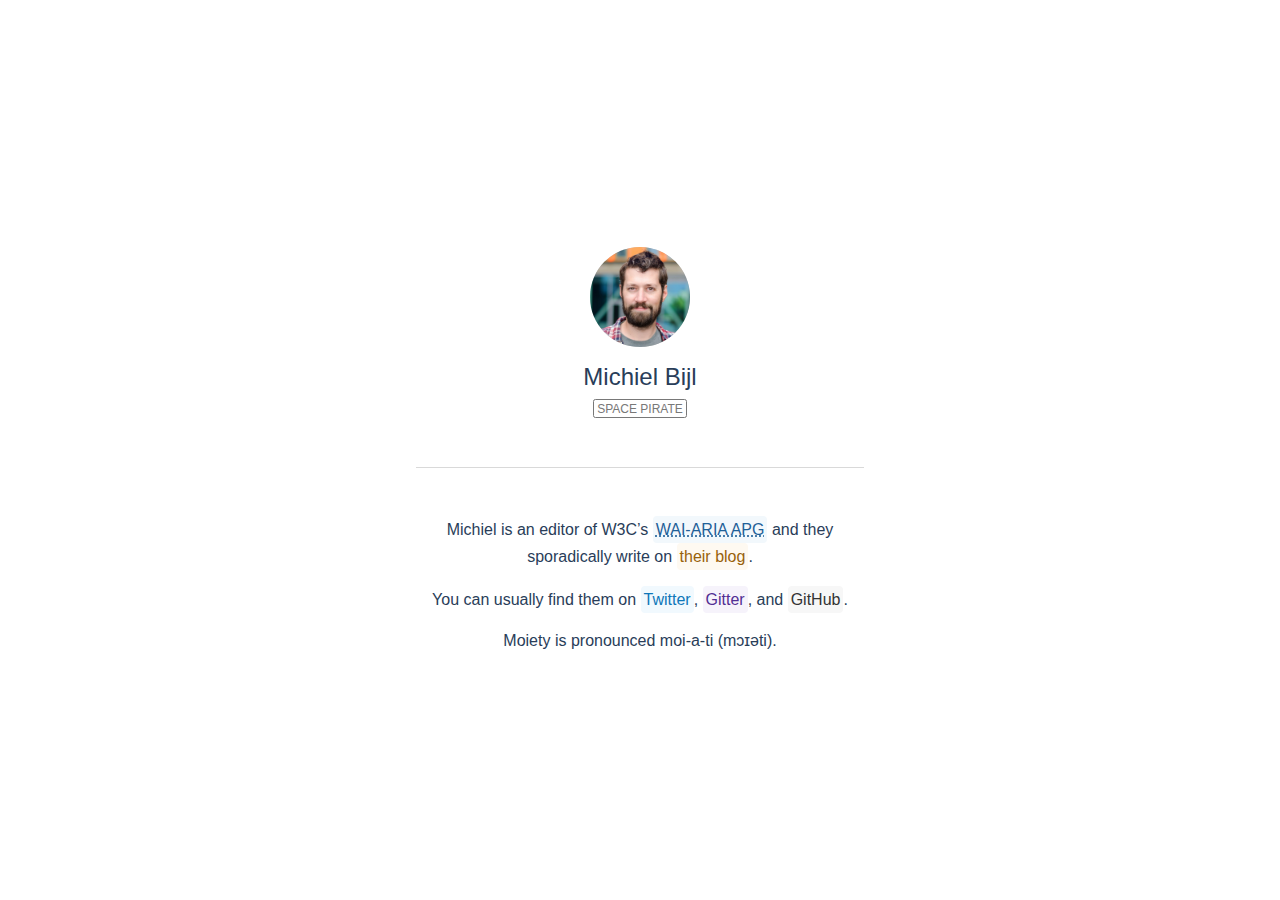
<file: index.html>
<!DOCTYPE html>
<html lang="en">
  <head>
    <meta charset="UTF-8">
    <meta name="viewport" content="width=device-width">
    <title>About Michiel Bijl</title>
    <link rel="stylesheet" href="about.css">
  </head>
  <body>
    <main>
      <!-- <img src="Rosetta.jpg" alt="Portret of Michiel with a plush toy of the ESA Rosetta and Philea probe"> -->
      <img src="wss.jpg" alt="Portret of Michiel">
      <h1>Michiel Bijl<br><span>Space Pirate</span></h1>
      <p>Michiel is an editor of W3C’s <a href="https://w3c.github.io/aria-practices/"><abbr title="Authoring Practices Guide">WAI-ARIA APG</abbr></a> and they sporadically write on <a href="/thinks">their blog</a>.</p>
      <p>You can usually find them on <a href="https://twitter.com/MichielBijl">Twitter</a>, <a href="https://gitter.im/w3c/a11ySlackers">Gitter</a>, and <a href="https://github.com/MichielBijl">GitHub</a>.</p>
      <p>Moiety is pronounced moi-a-ti (mɔɪəti).</p>
    </main>
  </body>
</html>
</file>
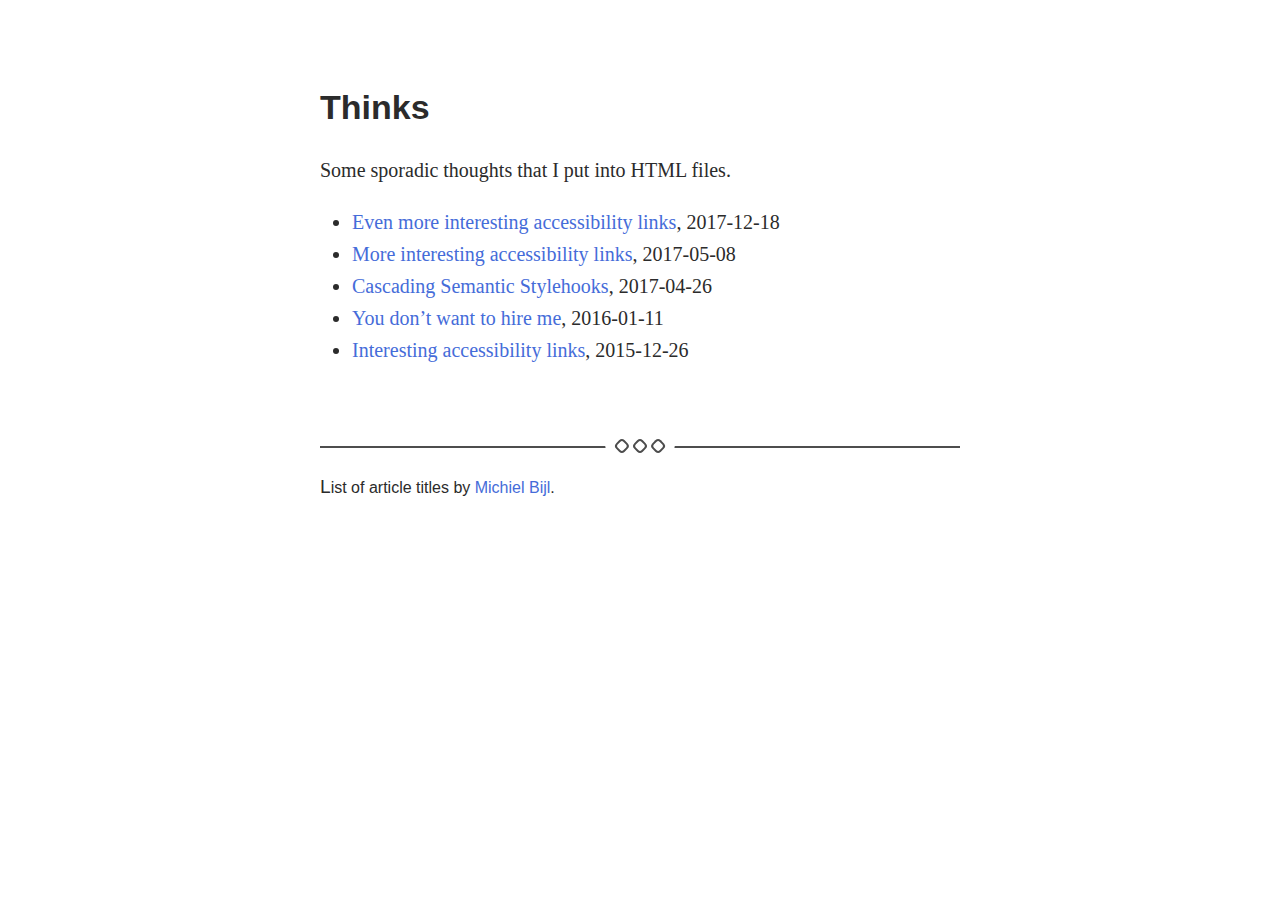
<file: thinks/index.html>
<!DOCTYPE html>
<html lang="en">
  <head>
    <meta charset="UTF-8">
    <meta name="viewport" content="width=device-width">
    <base href="/thinks/">
    <title>Thinks - Michiel Bijl</title>
    <link rel="stylesheet" href="thinks.css">
  </head>
  <body>
    <main>
      <h1>Thinks</h1>
      <p>Some sporadic thoughts that I put into HTML files.</p>
      <ul>
        <li><a href="even-more-interesting-accessibility-links.html">Even more interesting accessibility links</a>, <time>2017-12-18</time></li>
        <li><a href="more-interesting-accessibility-links.html">More interesting accessibility links</a>, <time>2017-05-08</time></li>
        <li><a href="cascading-semantic-stylehooks.html">Cascading Semantic Stylehooks</a>, <time>2017-04-26</time></li>
        <li><a href="you-dont-want-to-hire-me.html">You don’t want to hire me</a>, <time>2016-01-11</time></li>
        <li><a href="interesting-accessibility-links.html">Interesting accessibility links</a>, <time>2015-12-26</time></li>
      </ul>
    </main>
    <footer>
      <p>List of article titles by <a href="../">Michiel Bijl</a>.</p>
    </footer>
  </body>
</html>
</file>
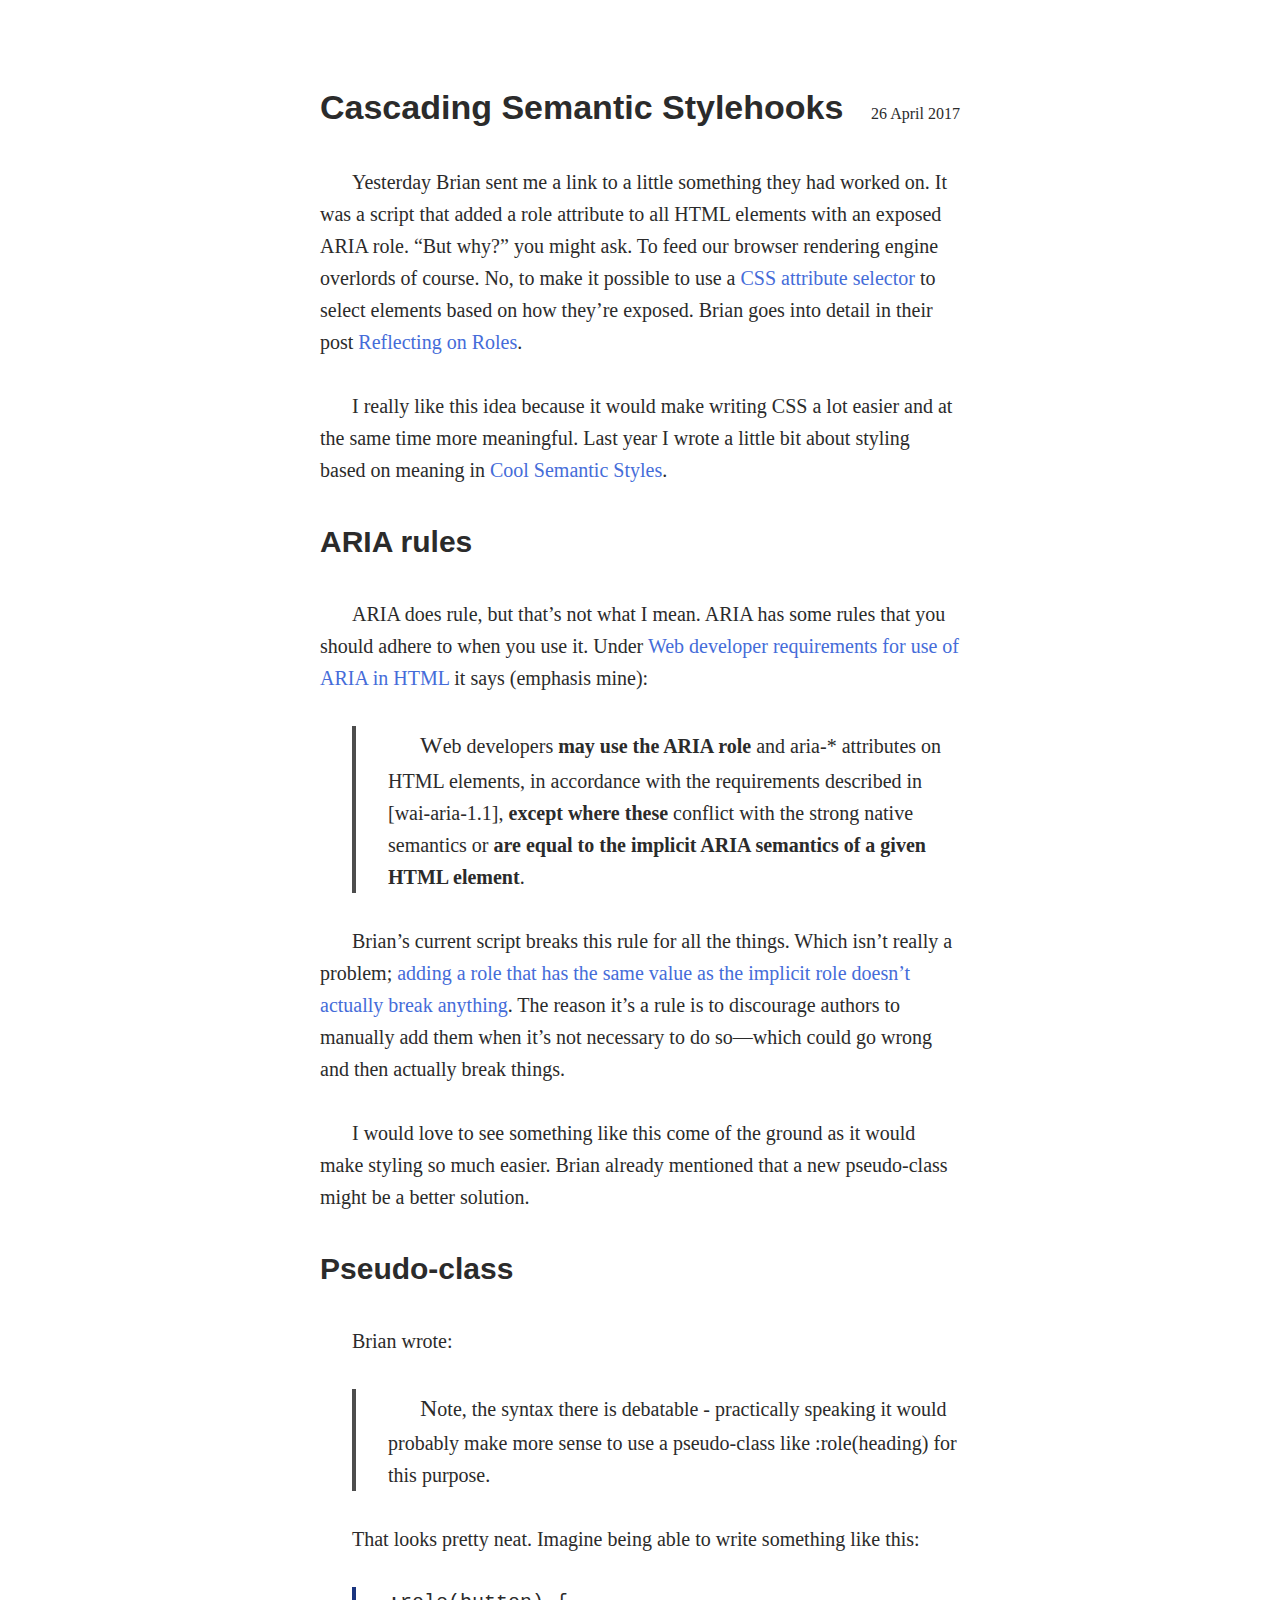
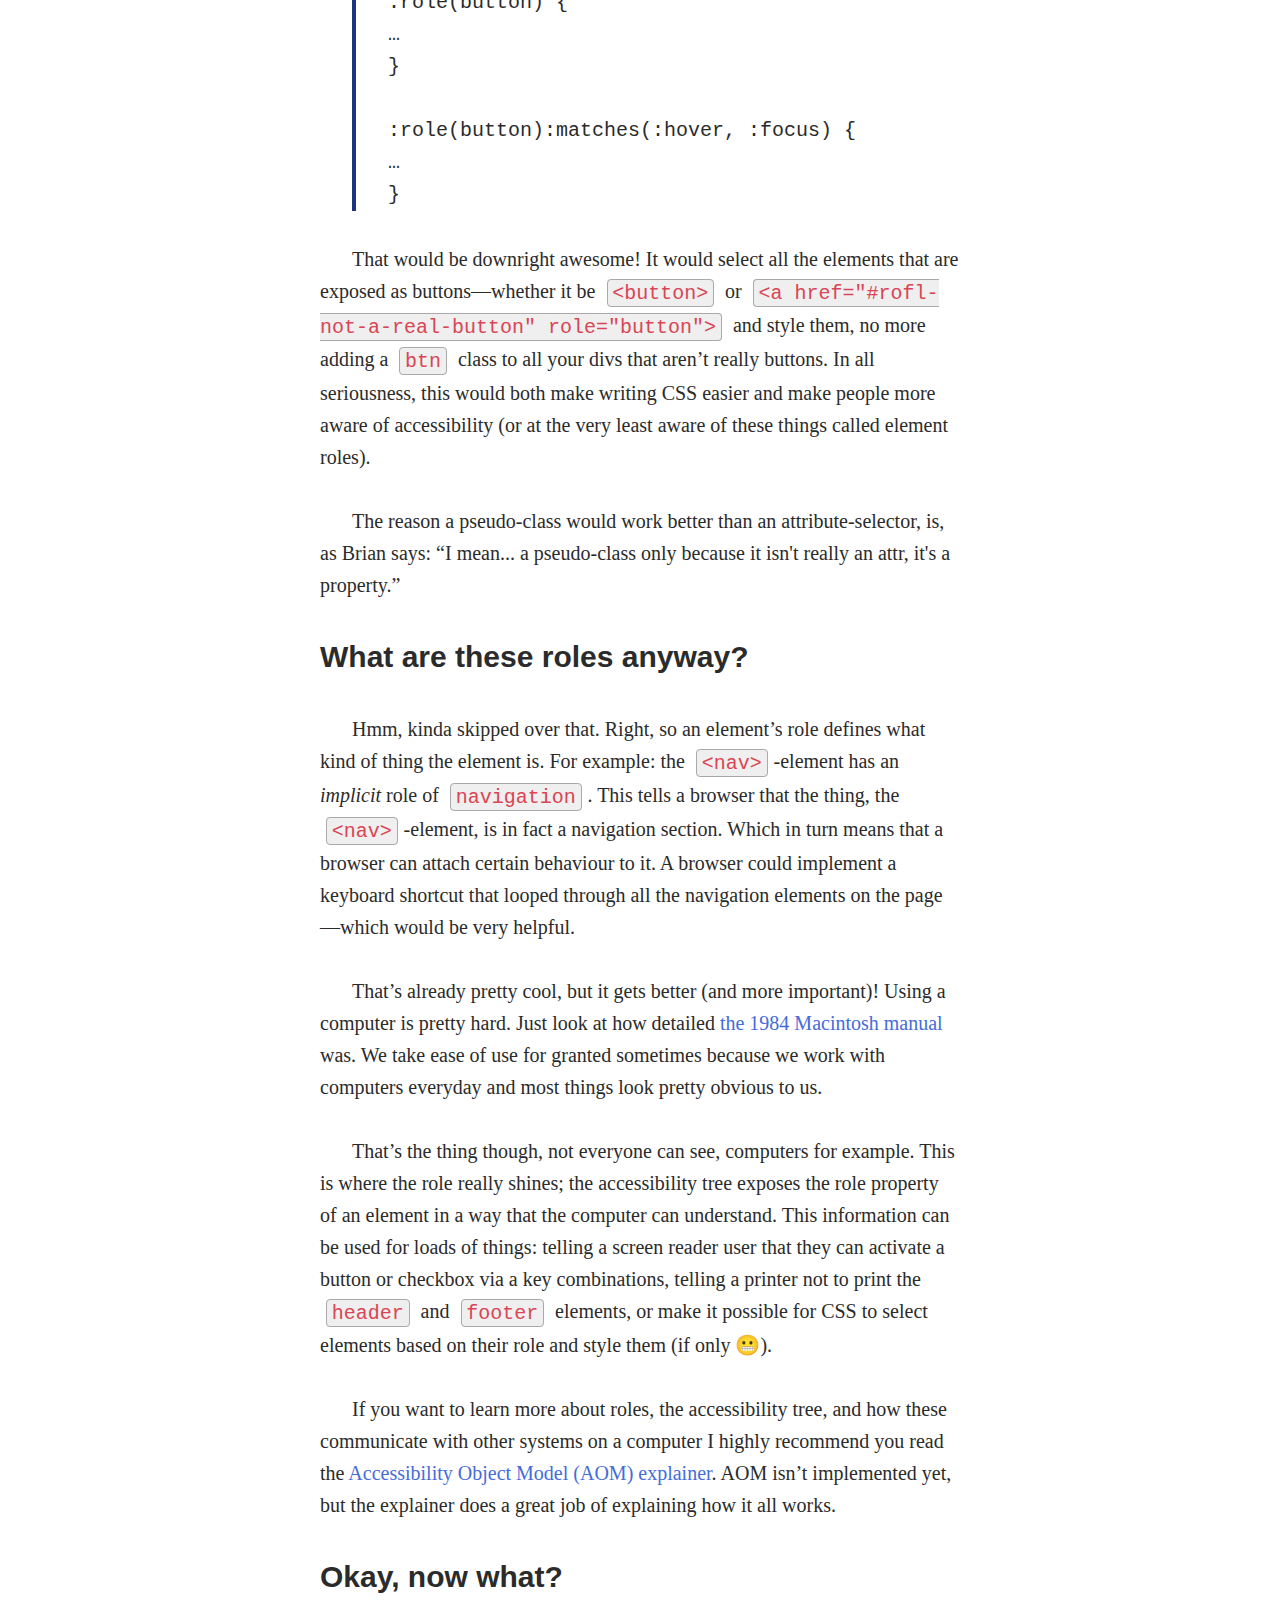
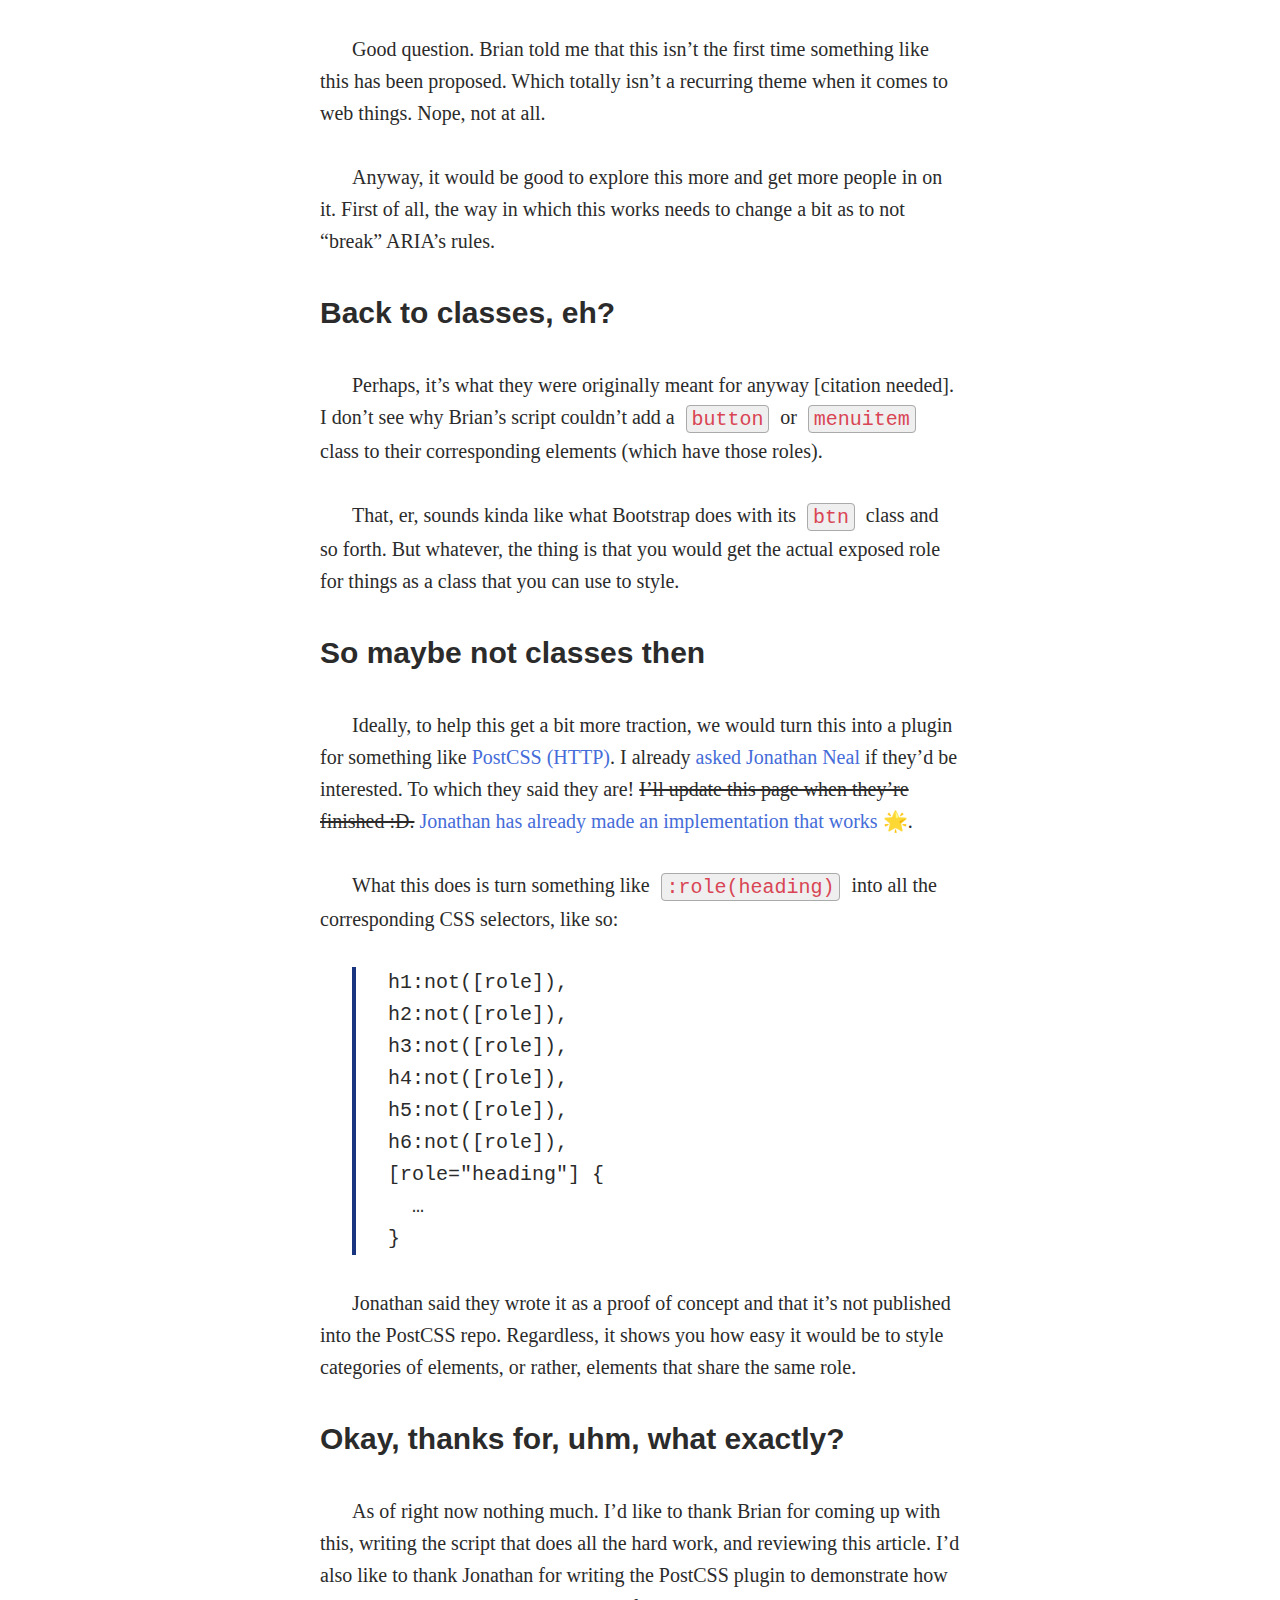
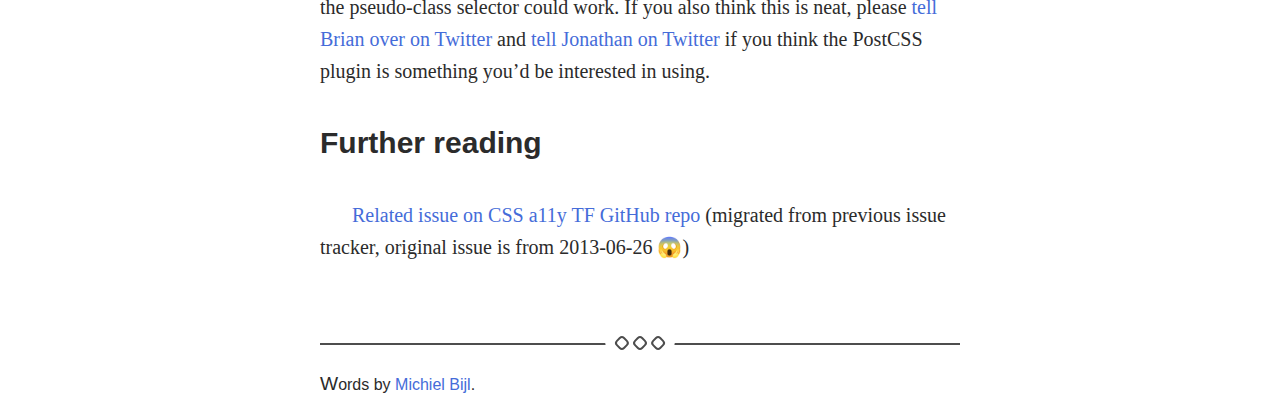
<file: thinks/cascading-semantic-stylehooks.html>
<!DOCTYPE html>
<html lang="en">
<head>
  <meta charset="UTF-8">
  <meta name="viewport" content="width=device-width">
  <base href="/thinks/">
  <title>Cascading Semantic Stylehooks - Michiel Bijl</title>
  <link rel="stylesheet" href="thinks.css">
</head>
<body>
  <main>
    <article>
      <header>
        <h1>Cascading Semantic Stylehooks</h1>
        <time datetime="2017-04-26"><span>Published on </span>26 April 2017</time>
      </header>

      <p>Yesterday Brian sent me a link to a little something they had worked on. It was a script that added a role attribute to all HTML elements with an exposed ARIA role. <q>But why?</q> you might ask. To feed our browser rendering engine overlords of course. No, to make it possible to use a <a href="https://www.w3.org/TR/css3-selectors/#attribute-selectors">CSS attribute selector</a> to select elements based on how they’re exposed. Brian goes into detail in their post <a href="https://bkardell.com/blog/Reflecting-On-Roles.html">Reflecting on Roles</a>.</p>

      <p>I really like this idea because it would make writing CSS a lot easier and at the same time more meaningful. Last year I wrote a little bit about styling based on meaning in <a href="https://s.codepen.io/Michiel/debug/zvebZO/jVkpoggvLOoA">Cool Semantic Styles</a>.</p>

      <h2 id="ariarules">ARIA rules</h2>

      <p>ARIA does rule, but that’s not what I mean. ARIA has some rules that you should adhere to when you use it. Under <a href="https://www.w3.org/TR/html-aria/#rules-wd">Web developer requirements for use of ARIA in HTML</a> it says (emphasis mine):</p>

      <blockquote>
        <p>Web developers <strong>may use the ARIA role</strong> and aria-* attributes on HTML elements, in accordance with the requirements described in [wai-aria-1.1], <strong>except where these</strong> conflict with the strong native semantics or <strong>are equal to the implicit ARIA semantics of a given HTML element</strong>.</p>
      </blockquote>

      <p>Brian’s current script breaks this rule for all the things. Which isn’t really a problem; <a href="https://twitter.com/briankardell/status/855825119876349953">adding a role that has the same value as the implicit role doesn’t actually break anything</a>. The reason it’s a rule is to discourage authors to manually add them when it’s not necessary to do so—which could go wrong and then actually break things.</p>
      <p>I would love to see something like this come of the ground as it would make styling so much easier. Brian already mentioned that a new pseudo-class might be a better solution.</p>

      <h2 id="pseudoclass">Pseudo-class</h2>

      <p>Brian wrote:</p>

      <blockquote>
        <p>Note, the syntax there is debatable - practically speaking it would probably make more sense to use a pseudo-class like :role(heading) for this purpose.</p>
      </blockquote>

      <p>That looks pretty neat. Imagine being able to write something like this:</p>

<pre><code>:role(button) {
…
}

:role(button):matches(:hover, :focus) {
…
}
</code></pre>

      <p>That would be downright awesome! It would select all the elements that are exposed as buttons—whether it be <code>&lt;button&gt;</code> or <code>&lt;a href="#rofl-not-a-real-button" role="button"&gt;</code> and style them, no more adding a <code>btn</code> class to all your divs that aren’t really buttons. In all seriousness, this would both make writing CSS easier and make people more aware of accessibility (or at the very least aware of these things called element roles).</p>

      <p>The reason a pseudo-class would work better than an attribute-selector, is, as Brian says: <q>I mean... a pseudo-class only because it isn't really an attr, it's a property</a>.</p>

      <h2 id="whataretheserolesanyway">What are these roles anyway?</h2>

      <p>Hmm, kinda skipped over that. Right, so an element’s role defines what kind of thing the element is. For example: the <code>&lt;nav&gt;</code>-element has an <i>implicit</i> role of <code>navigation</code>. This tells a browser that the thing, the <code>&lt;nav&gt;</code>-element, is in fact a navigation section. Which in turn means that a browser can attach certain behaviour to it. A browser could implement a keyboard shortcut that looped through all the navigation elements on the page—which would be very helpful.</p>

      <p>That’s already pretty cool, but it gets better (and more important)! Using a computer is pretty hard. Just look at how detailed <a href="https://www.youtube.com/watch?v=hWFmtJSctNc">the 1984 Macintosh manual</a> was. We take ease of use for granted sometimes because we work with computers everyday and most things look pretty obvious to us.</p>

      <p>That’s the thing though, not everyone can see, computers for example. This is where the role really shines; the accessibility tree exposes the role property of an element in a way that the computer can understand. This information can be used for loads of things: telling a screen reader user that they can activate a button or checkbox via a key combinations, telling a printer not to print the <code>header</code> and <code>footer</code> elements, or make it possible for CSS to select elements based on their role and style them (if only <span role="img" aria-label="grimacing face">😬</span>).</p>

      <p>If you want to learn more about roles, the accessibility tree, and how these communicate with other systems on a computer I highly recommend you read the <a href="https://github.com/WICG/aom/blob/gh-pages/explainer.md">Accessibility Object Model (AOM) explainer</a>. AOM isn’t implemented yet, but the explainer does a great job of explaining how it all works.</p>

      <h2 id="okaynowwhat">Okay, now what?</h2>

      <p>Good question. Brian told me that this isn’t the first time something like this has been proposed. Which totally isn’t a recurring theme when it comes to web things. Nope, not at all.</p>

      <p>Anyway, it would be good to explore this more and get more people in on it. First of all, the way in which this works needs to change a bit as to not “break” ARIA’s rules.</p>

      <h2 id="backtoclasseseh">Back to classes, eh?</h2>

      <p>Perhaps, it’s what they were originally meant for anyway [citation needed]. I don’t see why Brian’s script couldn’t add a <code>button</code> or <code>menuitem</code> class to their corresponding elements (which have those roles).</p>

      <p>That, er, sounds kinda like what Bootstrap does with its <code>btn</code> class and so forth. But whatever, the thing is that you would get the actual exposed role for things as a class that you can use to style.</p>

      <h2 id="somaybenotclassesthen">So maybe not classes then</h2>

      <p>Ideally, to help this get a bit more traction, we would turn this into a plugin for something like <a href="http://postcss.org">PostCSS</a>. I already <a href="https://twitter.com/MichielBijl/status/857037610446987264">asked Jonathan Neal</a> if they’d be interested. To which they said they are! <del>I’ll update this page when they’re finished :D.</del> <a href="https://codepen.io/jonneal/pen/gWLKbY?editors=1100">Jonathan has already made an implementation that works</a> <span role="img" aria-label="Sparkling star">🌟</span>.</p>

      <p>What this does is turn something like <code>:role(heading)</code> into all the corresponding CSS selectors, like so:</p>

<pre><code>h1:not([role]),
h2:not([role]),
h3:not([role]),
h4:not([role]),
h5:not([role]),
h6:not([role]),
[role="heading"] {
  …
}</code></pre>

      <p>Jonathan said they wrote it as a proof of concept and that it’s not published into the PostCSS repo. Regardless, it shows you how easy it would be to style categories of elements, or rather, elements that share the same role.</p>

      <h2 id="okaythanksforuhmwhatexactly">Okay, thanks for, uhm, what exactly?</h2>

      <p>As of right now nothing much. I’d like to thank Brian for coming up with this, writing the script that does all the hard work, and reviewing this article. I’d also like to thank Jonathan for writing the PostCSS plugin to demonstrate how the pseudo-class selector could work. If you also think this is neat, please <a href="https://twitter.com/briankardell">tell Brian over on Twitter</a> and <a href="https://twitter.com/jon_neal">tell Jonathan on Twitter</a> if you think the PostCSS plugin is something you’d be interested in using.</p>

      <h2 id="furtherreading">Further reading</h2>

      <p><a href="https://github.com/w3c/css-a11y/issues/2">Related issue on CSS a11y TF GitHub repo</a> (migrated from previous issue tracker, original issue is from 2013-06-26 <span role="img" aria-label="Whoa">😱</span>)</p>
    </article>
  </main>


  <footer>
    <p>Words by <a href="../">Michiel Bijl</a>.</p>
  </footer>
</body>
</html>
</file>
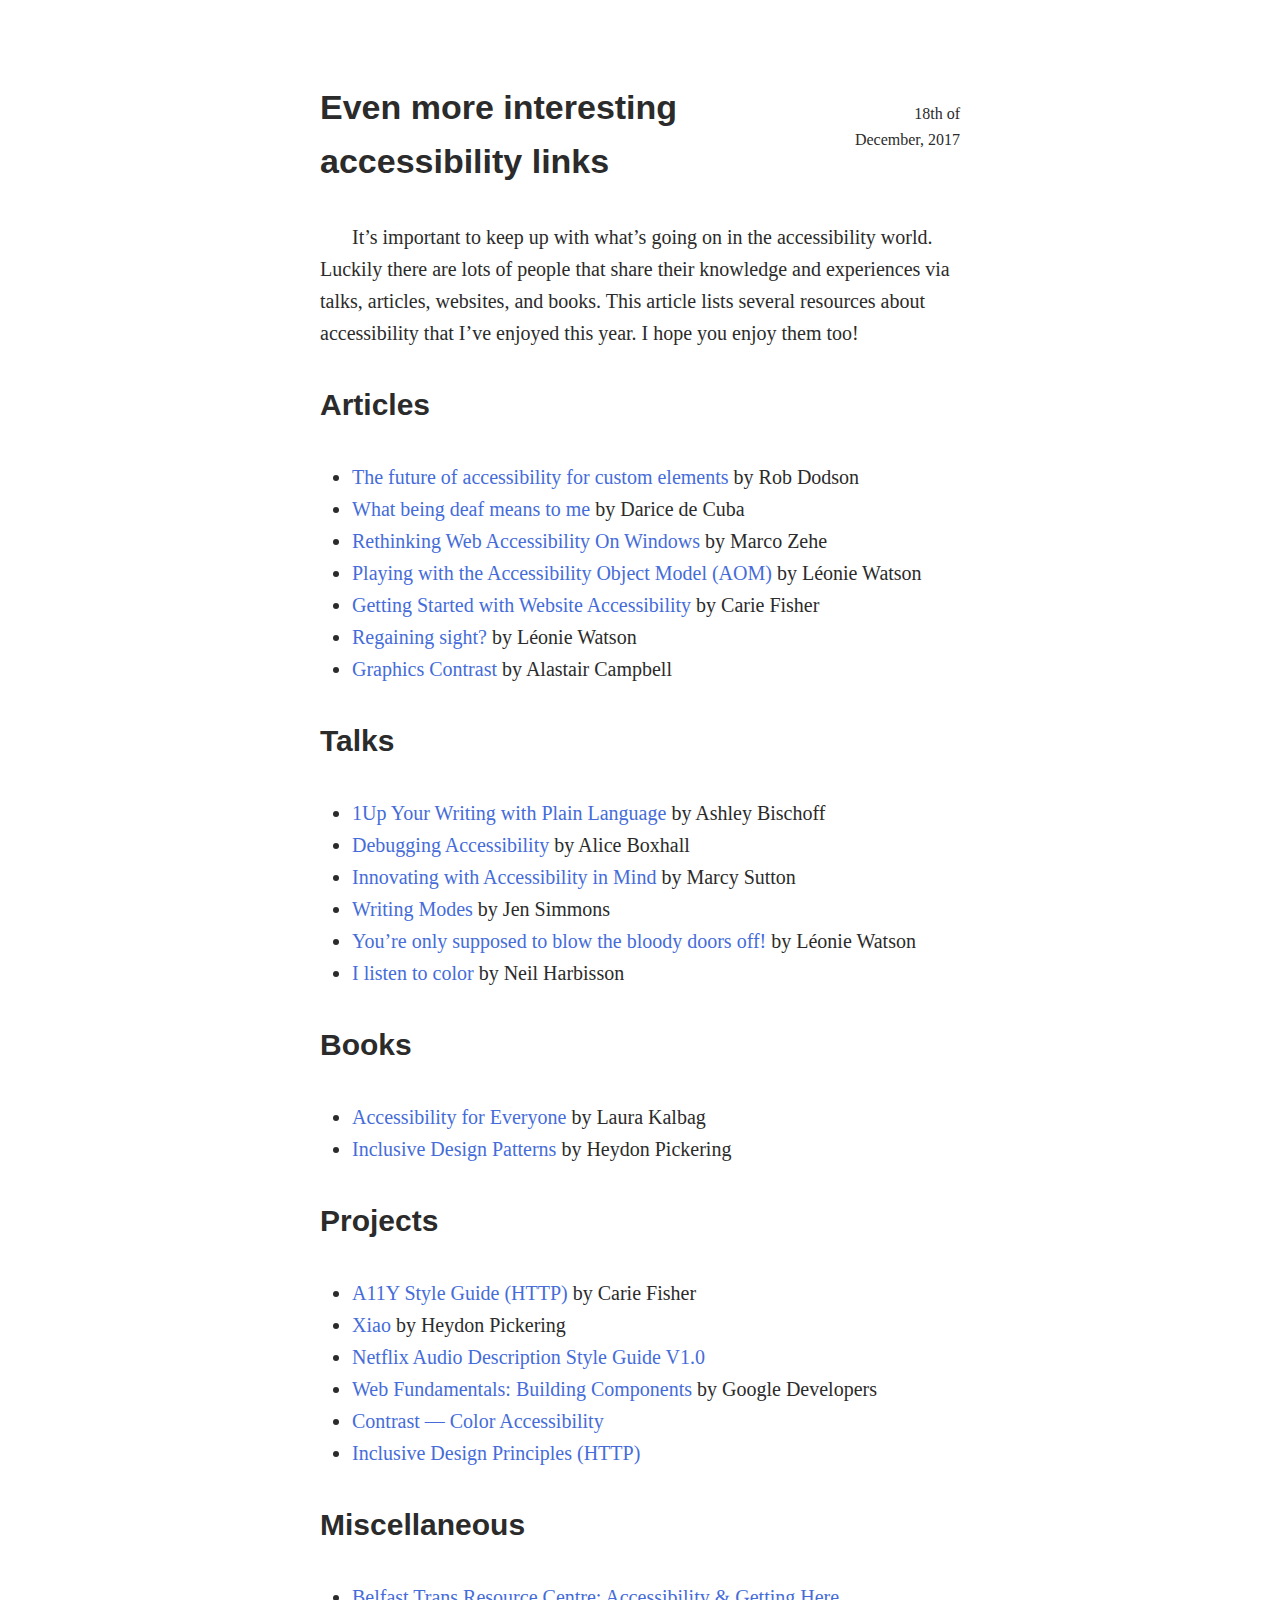
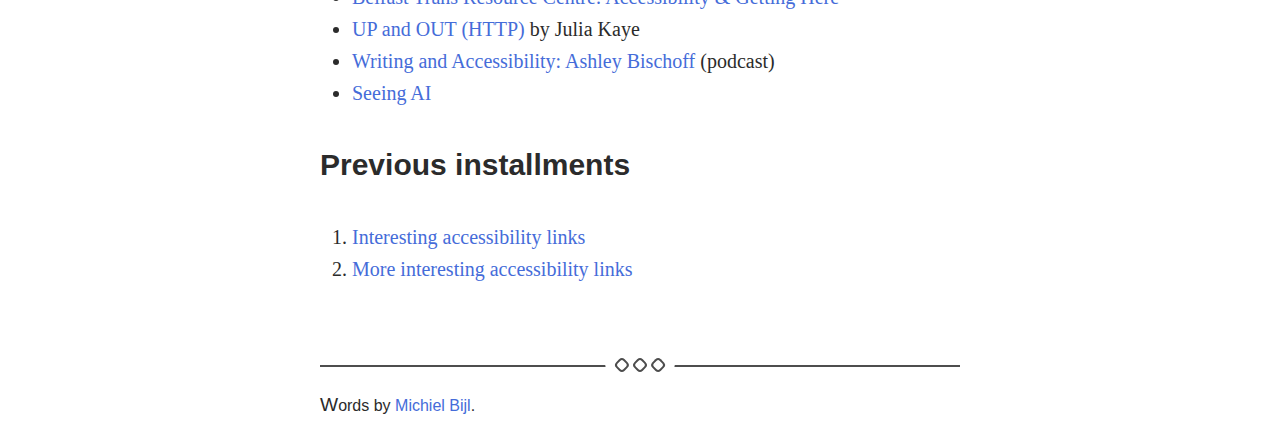
<file: thinks/even-more-interesting-accessibility-links.html>
<!DOCTYPE html>
<html lang="en">
  <head>
    <meta charset="UTF-8">
    <meta name="viewport" content="width=device-width">
    <meta name="author" content="Michiel Bijl">
    <meta name="description" content="This article lists several resources about accessibility that I’ve enjoyed this year.">
    <base href="/thinks/">
    <title>Even more interesting accessibility links - Michiel Bijl</title>
    <link rel="stylesheet" href="thinks.css">
  </head>
  <body>
    <main>
      <article>
        <header>
          <h1>Even more interesting accessibility links</h2>
          <time datetime="2017-12-18"> <span>Published on </span>18th of December, 2017</time>
        </header>

        <p>
          It’s important to keep up with what’s going on in the accessibility world.
          Luckily there are lots of people that share their knowledge and experiences via talks, articles, websites, and books.
          This article lists several resources about accessibility that I’ve enjoyed this year.
          I hope you enjoy them too!
        </p>

        <h2>Articles</h2>

        <ul>
          <li><a href="https://medium.com/dev-channel/the-future-of-accessibility-for-custom-elements-291cfb3ffabe">The future of accessibility for custom elements</a> by Rob Dodson</li>
          <li><a href="https://www.darice.org/2017/11/20/what-being-deaf-means-to-me/">What being deaf means to me</a> by Darice de Cuba</li>
          <li><a href="https://www.marcozehe.de/2017/09/29/rethinking-web-accessibility-on-windows/">Rethinking Web Accessibility On Windows</a> by Marco Zehe</li>
          <li><a href="https://tink.uk/playing-with-the-accessibility-object-model-aom/">Playing with the Accessibility Object Model (AOM)</a> by Léonie Watson</li>
          <li><a href="https://medium.com/statuscode/getting-started-with-website-accessibility-5586c7febc92">Getting Started with Website Accessibility</a> by Carie Fisher</li>
          <li><a href="https://tink.uk/regaining-sight/">Regaining sight?</a> by Léonie Watson</li>
          <li><a href="https://alastairc.ac/2017/03/graphics-contrast/">Graphics Contrast</a> by Alastair Campbell</li>
        </ul>

        <h2>Talks</h2>

        <ul>
          <li><a href="https://vimeo.com/238673931">1Up Your Writing with Plain Language</a> by Ashley Bischoff</li>
          <li><a href="https://vimeo.com/238648661">Debugging Accessibility</a> by Alice Boxhall</li>
          <li><a href="https://www.youtube.com/watch?v=UXCt_85Y3Ek">Innovating with Accessibility in Mind</a> by Marcy Sutton</li>
          <li><a href="https://vimeo.com/240483960">Writing Modes</a> by Jen Simmons</li>
          <li><a href="https://www.youtube.com/watch?v=1DUBBWiY-o8">You’re only supposed to blow the bloody doors off!</a> by Léonie Watson</li>
          <li><a href="https://www.ted.com/talks/neil_harbisson_i_listen_to_color">I listen to color</a> by Neil Harbisson</li>
        </ul>

        <h2>Books</h2>
        <ul>
          <li><a href="https://abookapart.com/products/accessibility-for-everyone">Accessibility for Everyone</a> by Laura Kalbag</li>
          <li><a href="https://www.smashingmagazine.com/printed-books/inclusive-front-end-design-patterns/">Inclusive Design Patterns</a> by Heydon Pickering</li>
        </ul>

        <h2>Projects</h2>

        <ul>
          <li><a href="http://a11y-style-guide.com">A11Y Style Guide</a> by Carie Fisher</li>
          <li><a href="https://github.com/Heydon/xiao">Xiao</a> by Heydon Pickering</li>
          <li><a href="https://backlothelp.netflix.com/hc/en-us/articles/215510667-Audio-Description-Style-Guide-v1-0">Netflix Audio Description Style Guide V1.0</a></li>
          <li><a href="https://developers.google.com/web/fundamentals/web-components/">Web Fundamentals: Building Components</a> by Google Developers</li>
          <li><a href="https://itunes.apple.com/app/contrast/id1254981365">Contrast — Color Accessibility</a></li>
          <li><a href="http://inclusivedesignprinciples.org">Inclusive Design Principles</a></li>
        </ul>

        <h2>Miscellaneous</h2>

        <ul>
          <li><a href="https://belfasttrans.org.uk/access/">Belfast Trans Resource Centre: Accessibility & Getting Here</a></li>
          <li><a href="http://upandoutcomic.tumblr.com/">UP and OUT</a> by Julia Kaye</li>
          <li><a href="https://www.youtube.com/watch?v=pdcGbCCVu4Y">Writing and Accessibility: Ashley Bischoff</a> (podcast)</li>
          <li><a href="https://www.microsoft.com/en-us/seeing-ai/">Seeing AI</a></li>
        </ul>

        <section>
          <h2>Previous installments</h2>
          <ol>
            <li><a href="interesting-accessibility-links.html">Interesting accessibility links</a></li>
            <li><a href="more-interesting-accessibility-links.html">More interesting accessibility links</a></li>
          </ol>
        </section>
      </article>
    </main>
    <footer>
      <p>Words by <a href="../">Michiel Bijl</a>.</p>
    </footer>
  </body>
</html>
</file>
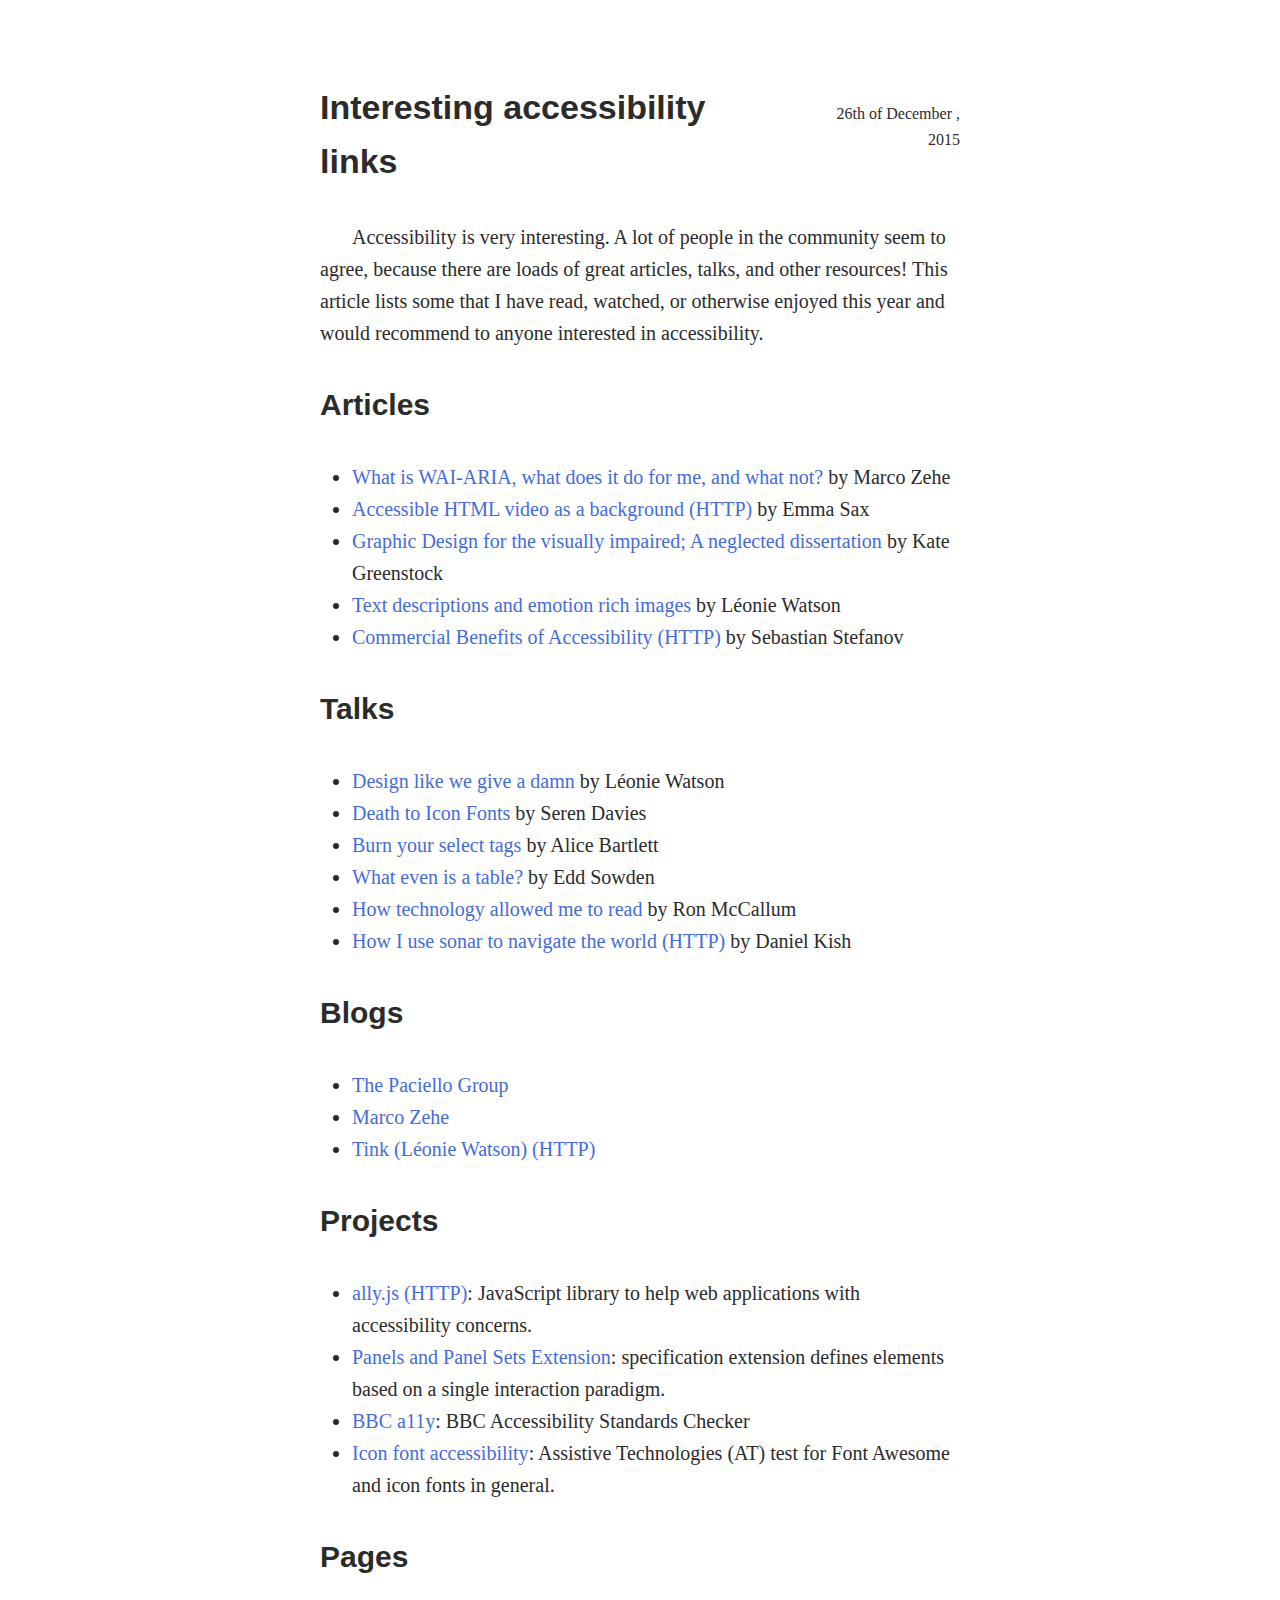
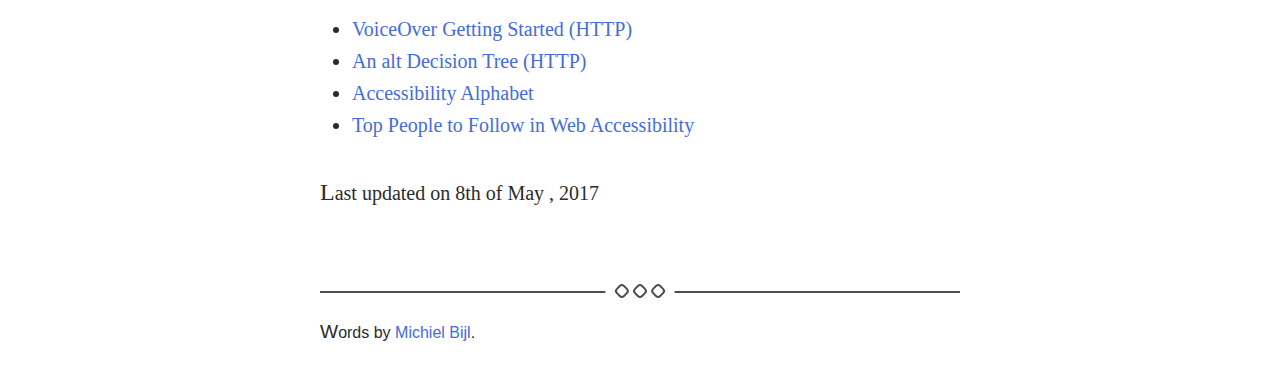
<file: thinks/interesting-accessibility-links.html>
<!DOCTYPE html>
<html lang="en">
  <head>
    <meta charset="UTF-8">
    <meta name="viewport" content="width=device-width">
    <meta name="author" content="Michiel Bijl">
    <base href="/thinks/">
    <title>Interesting accessibility links - Michiel Bijl</title>
    <link rel="stylesheet" href="thinks.css">
  </head>
  <body>
    <main>
      <article>
        <header>
          <h1>Interesting accessibility links</h2>
          <time datetime="2015-12-26"> <span>Published on </span>26th of December , 2015</time>
        </header>

        <p>Accessibility is very interesting. A lot of people in the community seem to agree, because there are loads of great articles, talks, and other resources! This article lists some that I have read, watched, or otherwise enjoyed this year and would recommend to anyone interested in accessibility.</p>

        <h2>Articles</h2>

        <ul>
          <li><a href="https://www.marcozehe.de/2014/03/27/what-is-wai-aria-what-does-it-do-for-me-and-what-not/">What is WAI-ARIA, what does it do for me, and what not?</a> by Marco Zehe</li>
          <li><a href="http://www.punkchip.com/accessible-html-video-as-a-background/">Accessible HTML video as a background</a> by Emma Sax</li>
          <li><a href="https://medium.com/@kategreenstock/graphic-design-for-the-visually-impaired-a-neglected-dissertation-211cc8c30b7b#.9u3vz1qye">Graphic Design for the visually impaired; A neglected dissertation</a> by Kate Greenstock</li>
          <li><a href="https://tink.uk/text-descriptions-emotion-rich-images/">Text descriptions and emotion rich images</a> by Léonie Watson</li>
          <li><a href="http://ckeditor.com/blog/Commercial-Benefits-of-Accessibility">Commercial Benefits of Accessibility</a> by Sebastian Stefanov</li>
        </ul>

        <h2>Talks</h2>

        <ul>
          <li><a href="https://vimeo.com/110965713">Design like we give a damn</a> by Léonie Watson</li>
          <li><a href="https://www.youtube.com/watch?v=9xXBYcWgCHA">Death to Icon Fonts</a> by Seren Davies</li>
          <li><a href="https://www.youtube.com/watch?v=CUkMCQR4TpY">Burn your select tags</a> by Alice Bartlett</li>
          <li><a href="https://vimeo.com/139062429">What even is a table?</a> by Edd Sowden</li>
          <li><a href="https://www.ted.com/talks/ron_mccallum_how_technology_allowed_me_to_read">How technology allowed me to read</a> by Ron McCallum</li>
          <li><a href="http://www.ted.com/talks/daniel_kish_how_i_use_sonar_to_navigate_the_world#t-18910">How I use sonar to navigate the world</a> by Daniel Kish</li>
        </ul>

        <h2>Blogs</h2>

        <ul>
          <li><a href="https://blog.paciellogroup.com">The Paciello Group</a></li>
          <li><a href="https://www.marcozehe.de">Marco Zehe</a></li>
          <li><a href="http://tink.uk">Tink (Léonie Watson)</a></li>
        </ul>

        <h2>Projects</h2>

        <ul>
          <li><a href="http://allyjs.io/">ally.js</a>: JavaScript library to help web applications with accessibility concerns.</li>
          <li><a href="https://specs.webplatform.org/common-panel/bkardell/gh-pages/">Panels and Panel Sets Extension</a>: specification extension defines elements based on a single interaction paradigm.</li>
          <li><a href="https://github.com/cucumber-ltd/bbc-a11y">BBC a11y</a>: BBC Accessibility Standards Checker</li>
          <li><a href="https://github.com/MichielBijl/font-awesome">Icon font accessibility</a>: Assistive Technologies (AT) test for Font Awesome and icon fonts in general.</li>
        </ul>

        <h2>Pages</h2>

        <ul>
          <li><a href="http://www.apple.com/voiceover/info/guide/">VoiceOver Getting Started</a></li>
          <li><a href="http://www.w3.org/WAI/tutorials/images/decision-tree/">An alt Decision Tree</a></li>
          <li><a href="https://the-pastry-box-project.net/anne-gibson/2014-july-31">Accessibility Alphabet</a></li>
          <li><a href="https://github.com/joe-watkins/top-people-to-follow-in-web-accessibility">Top People to Follow in Web Accessibility</a></li>
        </ul>

        <footer>
          <p>Last updated on <time datetime="2017-05-08">8th of May , 2017</time></p>
        </footer>
      </article>
    </main>
    <footer>
      <p>Words by <a href="../">Michiel Bijl</a>.</p>
    </footer>
  </body>
</html>
</file>
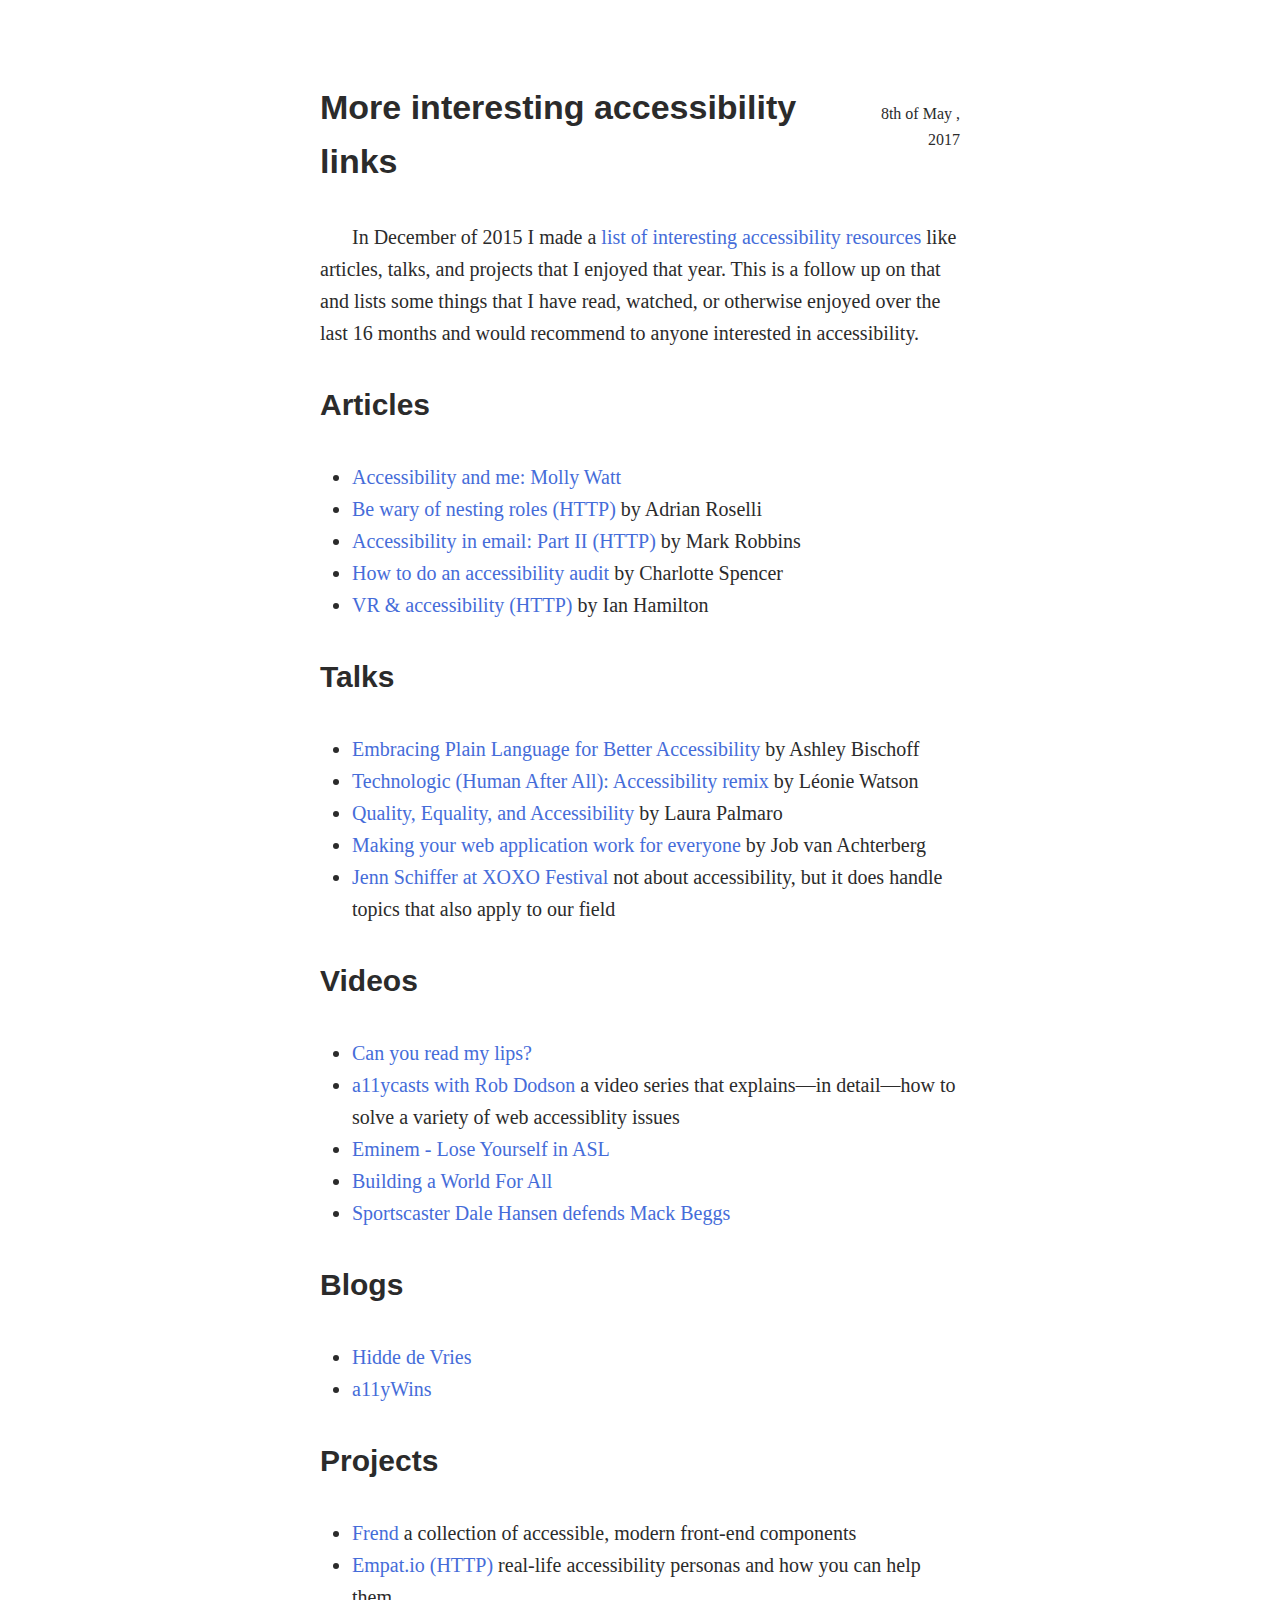
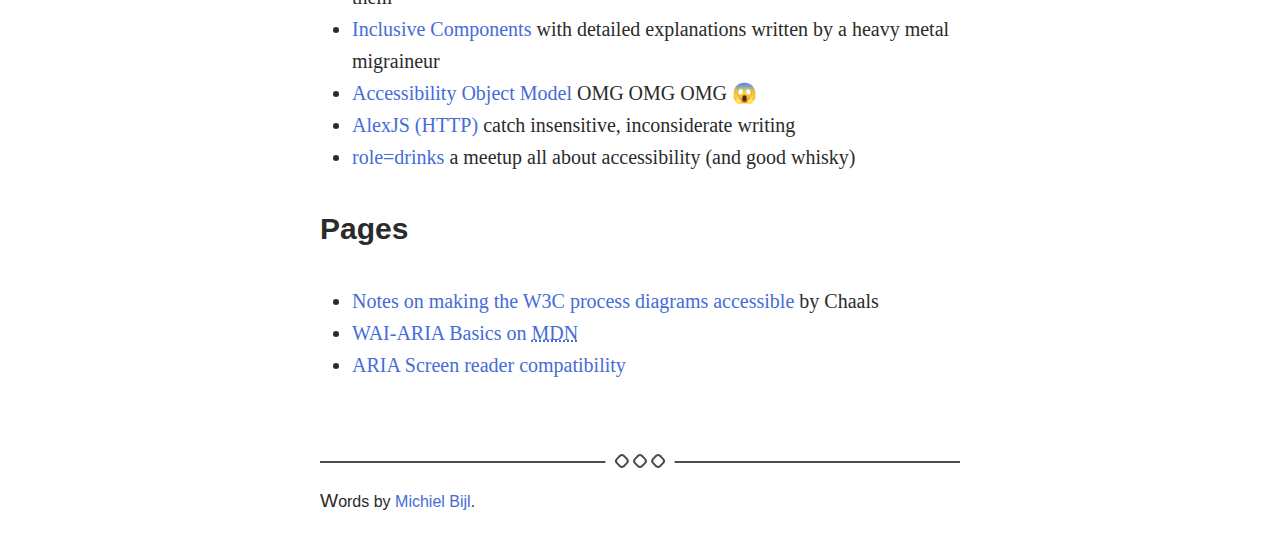
<file: thinks/more-interesting-accessibility-links.html>
<!DOCTYPE html>
<html lang="en">
  <head>
    <meta charset="UTF-8">
    <meta name="viewport" content="width=device-width">
    <meta name="author" content="Michiel Bijl">
    <base href="/thinks/">
    <title>More interesting accessibility links - Michiel Bijl</title>
    <link rel="stylesheet" href="thinks.css">
  </head>
  <body>
    <main>
      <article>
        <header>
          <h1>More interesting accessibility links</h2>
          <time datetime="2017-05-08"> <span>Published on </span>8th of May , 2017</time>
        </header>

        <p>In December of 2015 I made a <a href="interesting-accessibility-links.html">list of interesting accessibility resources</a> like articles, talks, and projects that I enjoyed that year. This is a follow up on that and lists some things that I have read, watched, or otherwise enjoyed over the last 16 months and would recommend to anyone interested in accessibility.</p>

        <h2>Articles</h2>

        <ul>
          <li><a href="https://accessibility.blog.gov.uk/2017/01/09/accessibility-and-me-molly-watt/">Accessibility and me: Molly Watt</a></li>
          <li><a href="http://adrianroselli.com/2016/12/be-wary-of-nesting-roles.html">Be wary of nesting roles</a> by Adrian Roselli</li>
          <li><a href="http://blog.rebelmail.com/accessibility-in-email-part-ii/">Accessibility in email: Part II</a> by Mark Robbins</li>
          <li><a href="https://labs.uswitch.com/how-to-do-an-accessibility-audit/">How to do an accessibility audit</a> by Charlotte Spencer</li>
          <li><a href="http://ian-hamilton.com/vr-accessibility/">VR &amp; accessibility</a> by Ian Hamilton</li>
        </ul>

        <h2>Talks</h2>

        <ul>
          <li><a href="https://www.youtube.com/watch?v=wvghgAA5jL8">Embracing Plain Language for Better Accessibility</a> by Ashley Bischoff</li>
          <li><a href="https://www.youtube.com/watch?v=spxT2CmHoPk">Technologic (Human After All): Accessibility remix</a> by Léonie Watson</li>
          <li><a href="https://www.youtube.com/watch?v=_ey8cjuDZW8">Quality, Equality, and Accessibility</a> by Laura Palmaro</li>
          <li><a href="https://www.youtube.com/watch?v=kysW8WSk41Y">Making your web application work for everyone‎</a> by Job van Achterberg</li>
          <li><a href="https://www.youtube.com/watch?v=wewAC5X_CZ8">Jenn Schiffer at XOXO Festival</a> not about accessibility, but it does handle topics that also apply to our field</li>
        </ul>

        <h2>Videos</h2>

        <ul>
          <li><a href="https://vimeo.com/148127830">Can you read my lips?</a></li>
          <li><a href="https://www.youtube.com/watch?v=HtTyRajRuyY&index=17&list=PLNYkxOF6rcICWx0C9LVWWVqvHlYJyqw7g">a11ycasts with Rob Dodson</a> a video series that explains—in detail—how to solve a variety of web accessiblity issues</li>
          <li><a href="https://www.youtube.com/watch?v=KoVDZJqTmRo">Eminem - Lose Yourself in ASL</a></li>
          <li><a href="https://www.youtube.com/watch?v=JyqIIYYdJWM">Building a World For All</a></li>
          <li><a href="https://www.youtube.com/watch?v=MAqCJHVgd9k">Sportscaster Dale Hansen defends Mack Beggs</a></li>
        </ul>

        <h2>Blogs</h2>

        <ul>
          <li><a href="https://hiddedevries.nl/en/blog/">Hidde de Vries</a></li>
          <li><a href="https://a11ywins.tumblr.com">a11yWins</a></li>
        </ul>

        <h2>Projects</h2>

        <ul>
          <li><a href="https://frend.co/">Frend</a> a collection of accessible, modern front-end components</li>
          <li><a href="http://empat.io">Empat.io</a> real-life accessibility personas and how you can help them</li>
          <li><a href="https://inclusive-components.club">Inclusive Components</a> with detailed explanations written by a heavy metal migraineur</li>
          <li><a href="https://github.com/WICG/aom/blob/gh-pages/explainer.md">Accessibility Object Model</a> OMG OMG OMG <span role="img" aria-label="Screaming face">😱</space></li>
          <li><a href="http://alexjs.com">AlexJS</a> catch insensitive, inconsiderate writing</li>
          <li><a href="https://roledrinks.com">role=drinks</a> a meetup all about accessibility (and good whisky)</li>
        </ul>

        <h2>Pages</h2>

        <ul>
          <li><a href="https://svg-access-w3cg.github.io/use-case-examples/rectrack2-notes.html">Notes on making the W3C process diagrams accessible</a> by Chaals</li>
          <li><a href="https://developer.mozilla.org/en-US/docs/Learn/Accessibility/WAI-ARIA_basics">WAI-ARIA Basics on <abbr title="Mozilla Developer Network">MDN</abbr></a></li>
          <li><a href="https://www.powermapper.com/tests/screen-readers/aria/index.html">ARIA Screen reader compatibility</a></li>
        </ul>
      </article>
    </main>
    <footer>
      <p>Words by <a href="../">Michiel Bijl</a>.</p>
    </footer>
  </body>
</html>
</file>
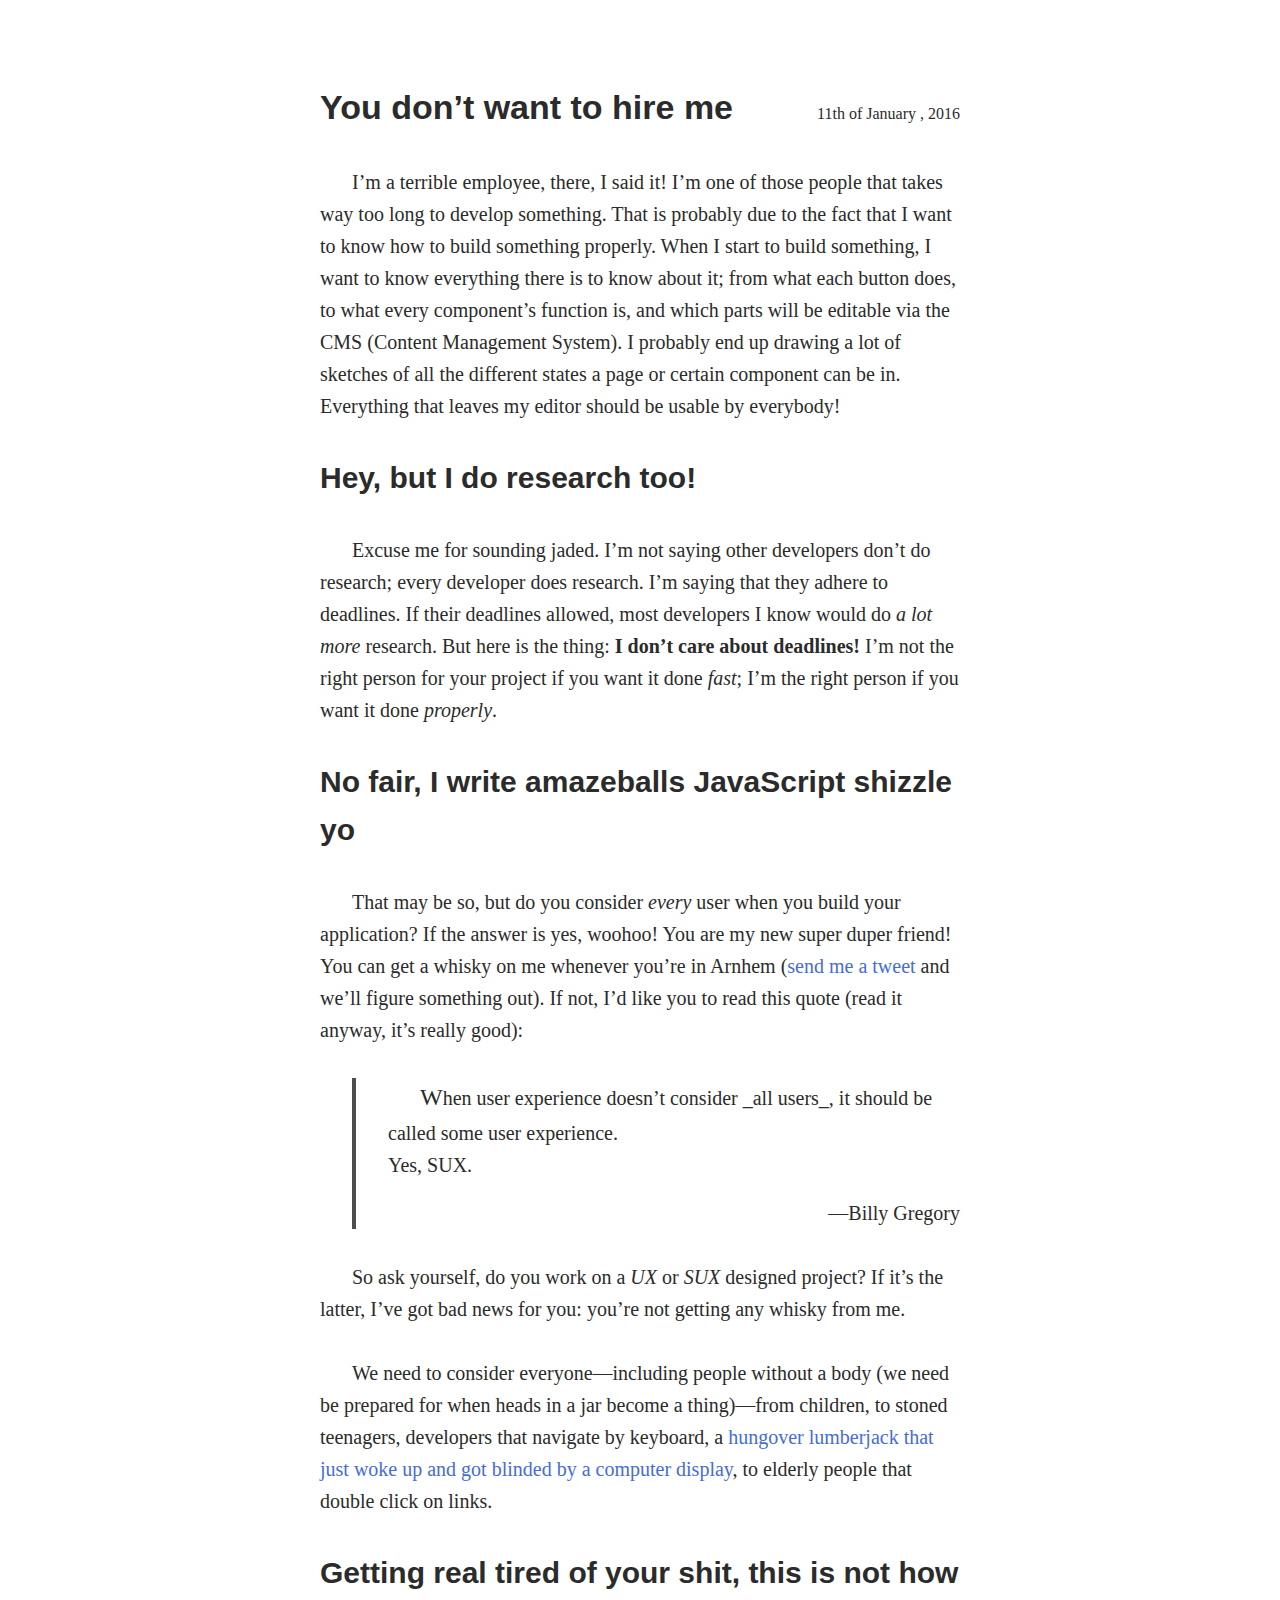
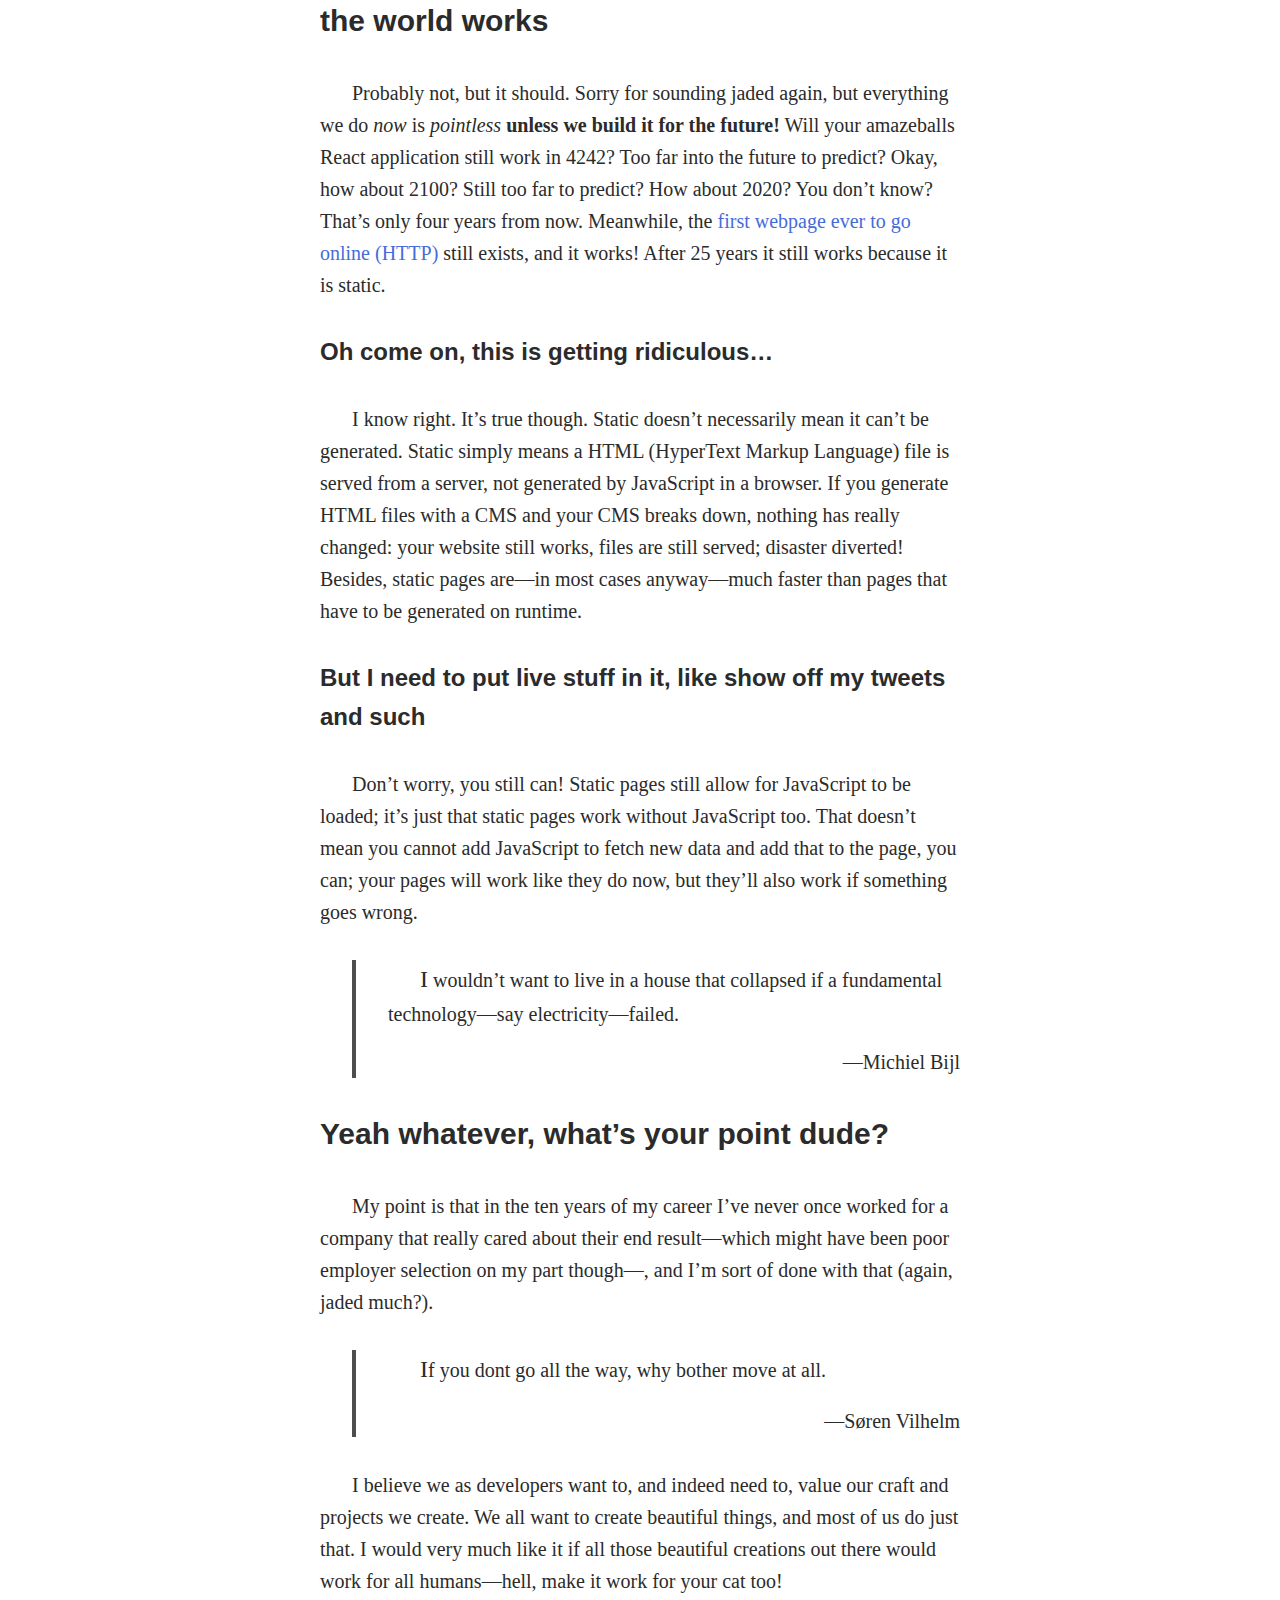
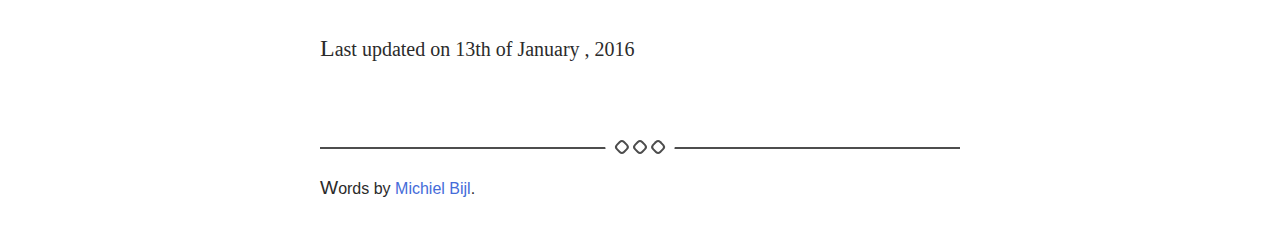
<file: thinks/you-dont-want-to-hire-me.html>
<!DOCTYPE html>
<html lang="en">
<head>
  <meta charset="UTF-8">
  <meta name="viewport" content="width=device-width">
  <base href="/thinks/">
  <title>You don’t want to hire me - Michiel Bijl</title>
  <link rel="stylesheet" href="thinks.css">
</head>
<body>
  <main>
    <article>
      <header>
        <h1>You don’t want to hire me</h1>
        <time datetime="2016-01-11"> <span>Published on </span>11th of January , 2016</time>
      </header>

      <p>I’m a terrible employee, there, I said it! I’m one of those people that takes way too long to develop something. That is probably due to the fact that I want to know how to build something properly. When I start to build something, I want to know everything there is to know about it; from what each button does, to what every component’s function is, and which parts will be editable via the CMS (Content Management System). I probably end up drawing a lot of sketches of all the different states a page or certain component can be in. Everything that leaves my editor should be usable by everybody!</p>

      <p><span id="more-658"></span></p>

      <h2 id="idoresearchtoo">Hey, but I do research too!</h2>

      <p>Excuse me for sounding jaded. I’m not saying other developers don’t do research; every developer does research. I’m saying that they adhere to deadlines. If their deadlines allowed, most developers I know would do <em>a lot more</em> research. But here is the thing: <strong>I don’t care about deadlines!</strong> I’m not the right person for your project if you want it done <em>fast</em>; I’m the right person if you want it done <em>properly</em>.</p>

      <h2 id="amazeballsjavascript">No fair, I write amazeballs JavaScript shizzle yo</h2>

      <p>That may be so, but do you consider <em>every</em> user when you build your application? If the answer is yes, woohoo! You are my new super duper friend! You can get a whisky on me whenever you’re in Arnhem (<a href="https://twitter.com/MichielBijl">send me a tweet</a> and we’ll figure something out). If not, I’d like you to read this quote (read it anyway, it’s really good):</p>

      <blockquote>
        <p>When user experience doesn’t consider _all users_, it should be called some user experience.<br>Yes, SUX.</p>
        <footer>—Billy Gregory</footer>
      </blockquote>

      <p>So ask yourself, do you work on a <em>UX</em> or <em>SUX</em> designed project? If it’s the latter, I’ve got bad news for you: you’re not getting any whisky from me.</p>

      <p>We need to consider everyone—including people without a body (we need be prepared for when heads in a jar become a thing)—from children, to stoned teenagers, developers that navigate by keyboard, a <a href="https://www.youtube.com/watch?v=eZsR6Ntlsi4&amp;feature=youtu.be&amp;t=86">hungover lumberjack that just woke up and got blinded by a computer display</a>, to elderly people that double click on links.</p>

      <h2 id="tiredofyourshit">Getting real tired of your shit, this is not how the world works</h2>

      <p>Probably not, but it should. Sorry for sounding jaded again, but everything we do <em>now</em> is <em>pointless</em> <strong>unless we build it for the future!</strong> Will your amazeballs React application still work in 4242? Too far into the future to predict? Okay, how about 2100? Still too far to predict? How about 2020? You don’t know? That’s only four years from now. Meanwhile, the <a href="http://www.w3.org/History/19921103-hypertext/hypertext/WWW/TheProject.html">first webpage ever to go online</a> still exists, and it works! After 25 years it still works because it is static.</p>

      <h3 id="thisisridiculous">Oh come on, this is getting ridiculous…</h3>

      <p>I know right. It’s true though. Static doesn’t necessarily mean it can’t be generated. Static simply means a HTML (HyperText Markup Language) file is served from a server, not generated by JavaScript in a browser. If you generate HTML files with a CMS and your CMS breaks down, nothing has really changed: your website still works, files are still served; disaster diverted! Besides, static pages are—in most cases anyway—much faster than pages that have to be generated on runtime.</p>

      <h3 id="needtoshowoffmytweets">But I need to put live stuff in it, like show off my tweets and such</h3>

      <p>Don’t worry, you still can! Static pages still allow for JavaScript to be loaded; it’s just that static pages work without JavaScript too. That doesn’t mean you cannot add JavaScript to fetch new data and add that to the page, you can; your pages will work like they do now, but they’ll also work if something goes wrong.</p>

      <blockquote cite="“http://alistapart.com/comments/interaction-is-an-enhancement#339991”">
        <p>I wouldn’t want to live in a house that collapsed if a fundamental technology—say electricity—failed.</p>
        <footer>—Michiel Bijl</footer>
      </blockquote>

      <h2 id="yeahwhatever">Yeah whatever, what’s your point dude?</h2>

      <p>My point is that in the ten years of my career I’ve never once worked for a company that really cared about their end result—which might have been poor employer selection on my part though—, and I’m sort of done with that (again, jaded much?).</p>

      <blockquote>
        <p>If you dont go all the way, why bother move at all.</p>
        <footer>—Søren Vilhelm</footer>
      </blockquote>

      <p>I believe we as developers want to, and indeed need to, value our craft and projects we create. We all want to create beautiful things, and most of us do just that. I would very much like it if all those beautiful creations out there would work for all humans—hell, make it work for your cat too!</p>

      <footer>
        <p>Last updated on
          <time datetime="2016-01-13">13th of January , 2016</time>
        </p>
      </footer>
    </article>
  </main>
  <footer>
    <p>Words by <a href="../">Michiel Bijl</a>.</p>
  </footer>
</body>
</html>
</file>
<file: about.css>
html {
    height: 100%;
}

body {
    display: flex;
    flex-direction: column;
    margin: 0 auto;
    max-width: 30em;
    min-height: 100%;
    justify-content: center;
    color: #293d59;
    font-family: "PT Sans", "helvetica neue", "helvetica", sans-serif;
    text-align: center;
}

main {
    padding: 1em;
}

h1 {
    font-size: 1.5rem;
    font-weight: 400;
}

h1 span {
    display: inline-block;
    margin: 0 auto;
    padding: 0.125em 0.3em 0.0625em;
    border: 1px solid currentColor;
    border-radius: 0.2em;
    color: hsl(0, 0%, 47%);
    font-size: 0.75rem;
    text-transform: uppercase;
}

p {
    margin: 0;
    line-height: 1.5;
}

main > p:first-of-type,
footer {
    margin-top: 3em;
    padding-top: 3em;
    border-top: 1px solid hsl(0, 0%, 85%);
}

footer {
    padding-top: 2em;
}

p:first-of-type ~ p {
    margin-top: 1em;
}

img {
    display: block;
    margin: 0 auto;
    width: 100px;
    border-radius: 50%;
    box-shadow:
        inset 0 0 0 1px rgba(0, 0, 0, 0.2),
        inset 0 2px 0 rgba(255, 255, 255, 0.1);
}

a {
    display: inline-block;
    padding: 0.125em 0.1875em 0.0625em;
    border-radius: 0.25em;
    text-decoration: none;
}

a:focus,
a:hover {
    outline: none;
    color: #fff;
}

a[href^="https://gitter"] {
    color: hsl(261, 52%, 38%);
    background: hsl(261, 52%, 97%);
}

a[href^="https://gitter"]:focus,
a[href^="https://gitter"]:hover {
    color: #fff;
    background: hsl(261, 52%, 38%);
}

a[href^="https://twitter"] {
    color: hsl(203, 86%, 39%);
    background: hsl(203, 86%, 97%);
}

a[href^="https://twitter"]:focus,
a[href^="https://twitter"]:hover {
    color: hsl(203, 86%, 97%);
    background: hsl(203, 86%, 39%);
}

a[href^="https://github"] {
    color: hsl(0, 0%, 20%);
    background: hsl(0, 0%, 97%);
}

a[href^="https://github"]:focus,
a[href^="https://github"]:hover {
    color: hsl(0, 0%, 97%);
    background: hsl(0, 0%, 20%);
}

a[href$="aria-practices/"] {
    color: hsl(208, 66%, 36%);
    background: hsl(208, 66%, 97%);
}

a[href$="aria-practices/"]:focus,
a[href$="aria-practices/"]:hover {
    color: hsl(208, 66%, 97%);
    background: hsl(208, 66%, 36%);
}

a[href$="/thinks"] {
    color: hsl(37, 86%, 32%);
    background: hsl(37, 86%, 97%);
}

a[href$="/thinks"]:focus,
a[href$="/thinks"]:hover {
    color: #333;
    background: hsl(37, 86%, 59%);
}
</file>
<file: thinks/thinks.css>
@charset "UTF-8";

/* Base; */
* {
  box-sizing: border-box;
}

*::before,
*::after {
  box-sizing: inherit;
}

html {
  margin: 0;
  padding: 0;
}

body {
  margin: 0;
  padding: 1em;
  color: hsl(0, 0%, 17%);
  font-family: "PT Serif", Palatino, Athelas, Georgia, serif;
  line-height: 1.6;
}
body > header {
  /* autoprefixer: off */
  display: flex;
  flex-flow: column;
  justify-content: space-between;

  position: relative;
  margin: -1em -1em 0;
  padding: 2rem 1em 0;
  min-height: 12.5em;
  overflow: hidden;
  color: hsl(0, 0%, 17%);
  font-family: "Lucida Grande", sans-serif;
  text-align: center;
  background:
    no-repeat
    fixed
    linear-gradient(
      to bottom right,
      hsl(194, 100%, 69%),
      hsl(213, 86%, 59%)
    );
  background-color: hsl(194, 100%, 69%);
  background-size: cover;
}
body > header p {
  margin: 0;
}
body > header p:first-child {
  font-size: 2em;
  font-weight: 700;
}
body > header p:first-child:first-letter {
  font-size: 1em;
}
body > header a {
  color: inherit;
}
header nav {
  margin: 0 auto;
  width: 100%;
  max-width: 40em;
}

header nav ul,
footer nav ul {
  margin: 2rem 0;
  padding: 0;
  border-bottom: 1px solid rgba(43, 43, 43, 0.6);
  list-style: none;
}
header nav li,
footer nav li {
  border-top: 1px solid rgba(43, 43, 43, 0.6);
}
header nav a,
footer nav a {
  display: block;
  margin-top: -1px;
  padding: 20px 0;
  border-top: 2px solid transparent;
  color: hsl(0, 0%, 17%);
  font-family: Tahoma, "Helvetica Neue", Helvetica, sans-serif;
  font-size: 0.75rem;
  font-weight: 800;
  letter-spacing: 0.2em;
  text-transform: uppercase;
  -webkit-transition: color 0.3s;
  transition: color 0.3s;
}
header nav a:focus,
header nav a:hover,
header nav [aria-current="page"],
footer nav a:focus,
footer nav a:hover,
footer nav [aria-current="page"] {
  border-top-color: hsl(224, 66%, 36%);
  color: hsl(224, 66%, 36%);
  text-decoration: none;
  background: hsla(0, 100%, 100%, 0.3);
}

@media (min-width: 40em) {
  header nav {
    padding: 2rem 2rem 0;
    text-align: center;
  }
  header nav ul {
    /* autoprefixer: off */
    display: inline-block;
    display: inline-flex;
    flex-flow: row wrap;
    justify-content: flex-start;
    margin: 0;
    border-top: 1px solid rgba(43, 43, 43, 0.6);
    border-bottom: none;
  }
  header nav li {
    display: inline-block;
    margin-top: -2px;
    border-top: none;
  }
  header nav li + li {
    margin-left: 1.25rem;
  }
  header nav a {
    margin-top: 0;
  }
  header nav a:focus, header nav a:hover, header nav [aria-current="page"] {
    background: none;
  }
  [data-whatinput="keyboard"] header nav a:focus {
    outline: none;
    box-shadow: inset 0 3px 0 0 hsl(210, 100%, 87%);
  }

  @supports (display: flex) {
    header nav li {
      display: block;
    }
  }
}
main {
  display: block;
  margin: 0 auto;
  padding-top: 4rem;
  max-width: 40em;
  background: #fff;
}

main::after {
  display: block;
  clear: both;
  content: '';
}

main:focus {
  outline: none;
}
[data-whatinput="keyboard"] main:focus {
  -webkit-animation: main 2s;
          animation: main 2s;
}
body > footer {
  position: relative;
  margin: 5rem auto 0;
  padding-top: 1.6em;
  padding-bottom: 0.6em;
  max-width: 40em;
  font-family: "Lucida Grande", sans-serif;
}
body > footer p {
  margin: 0;
}
body > footer p + p {
  margin-top: 0.5em;
}
body > footer::before {
  display: block;
  position: absolute;
  top: 0;
  left: 0;
  width: 100%;
  height: 2px;
  background: hsl(0, 0%, 30%);
  content: '';
}
body > footer::after {
  /*@extend line-square-rotated;*/
  display: block;
  position: absolute;
  top: 0;
  left: 50%;
  width: 0.5em;
  height: 0.5em;
  border-radius: 2px;
  box-shadow: 0.8em -0.8em 0 0 #fff,
      0.8em -0.8em 0 2px hsl(0, 0%, 30%),
      -0.8em 0.8em 0 0 #fff,
      -0.8em 0.8em 0 2px hsl(0, 0%, 30%),
      0 0 0 2px hsl(0, 0%, 30%),
      0.8em -0.8em 0 10px #fff,
      -0.8em 0.8em 0 10px #fff,
      0 0 0 10px #fff;
  -webkit-transform: translate(-50%, -50%) rotate(45deg);
          transform: translate(-50%, -50%) rotate(45deg);
  background: #fff;
  content: '';
}

@media (min-width: 40em) {
  footer nav ul {
    display: inline-flex;
    flex-flow: row wrap;
    justify-content: flex-start;
    margin: 0;
    border-bottom: none;
  }

  footer nav li {
    border-top: 0;
  }

  footer nav a {
    padding: 0;
    border-top: 0;
  }

  footer nav li + li {
    margin-left: 1.25rem;
  }
}

@media (min-width: 50em) {
  body > footer {
    /* autoprefixer: off */
    /*display: flex;
    justify-content: space-between;*/
  }
  body > footer p + p {
    margin-top: 0;
  }
}
@-webkit-keyframes main {
  0% {
    background: rgb(0, 25, 51);
  }

  100% {
    background: #fff;
  }
}
@keyframes main {
  0% {
    background: rgb(0, 25, 51);
  }

  100% {
    background: #fff;
  }
}

/* Modules; */
article {
  position: relative;
}

main p,
main blockquote,
main ul,
main ol,
main pre {
  margin-bottom: 0;
  font-size: 1.25rem;
}

article * + *:not(li) {
  margin-top: 2rem;
}

article header + * {
  margin-top: 2rem;
}

article > footer {
  position: relative;
}

article > footer p {
  margin: 0;
  text-indent: 0;
}

article > footer p:nth-last-child(2) {
  display: inline;
}

article > footer ul {
  display: inline;
  padding: 0;
  list-style: none;
}

article > footer li {
  display: inline-block;
}

article > footer li + li {
  margin-left: 0.4em;
}

article > footer li:not(:last-child)::after {
  content: ', ';
}

article + article {
  margin-top: 4rem;
  padding-top: 4rem;
  border-top: 2px solid hsl(0, 0%, 30%);
}

article + article::before {
  /*@extend line-circle;*/
  display: block;
  position: absolute;
  top: 0;
  left: 50%;
  width: 0.5em;
  height: 0.5em;
  border-radius: 100%;
  box-shadow: 1em 0 0 0 #fff,
      1em 0 0 2px hsl(0, 0%, 30%),
      -1em 0 0 0 #fff,
      -1em 0 0 2px hsl(0, 0%, 30%),
      0 0 0 2px hsl(0, 0%, 30%),
      1em 0 0 10px #fff,
      -1em 0 0 10px #fff,
      0 0 0 10px #fff;
  -webkit-transform: translate(-50%, -50%);
          transform: translate(-50%, -50%);
  background: #fff;
  content: '';
}

@media (min-width: 40em) {
  article header {
    /* autoprefixer: off */
    display: flex;
    align-items: baseline;
    justify-content: space-between;
  }
  article header time {
    position: relative;
    margin-top: 0;
    padding-left: 1.6em;
    text-align: right;
  }
  article header time span {
    position: absolute;
    overflow: hidden;
    clip: rect(0, 0, 0, 0);
  }
}
h1, h2, h3, h4, h5, h6 {
  margin-bottom: 0;
  font-family: "Lucida Grande", sans-serif;
}

h1 a, h2 a, h3 a, h4 a, h5 a, h6 a {
  color: inherit;
}

h1 {
  font-size: 2.125rem;
}

h2 {
  font-size: 1.875rem;
}

h3 {
  font-size: 1.5em;
}

h4 {
  font-size: 1.4em;
}

h1:first-child, h2:first-child {
  margin-top: 0;
}

#home h1 {
  position: absolute;
  clip: rect(0, 0, 0, 0);
  overflow: hidden;
}

p {
  line-height: 1.6;
}

article p {
  text-indent: 2rem;
}

p:first-child::first-letter, p :not(p) + p:first-letter {
  font-size: 1.2em;
}

blockquote, pre {
  padding-left: calc(2rem - 4px);
  border-left: 4px solid hsl(0, 0%, 30%);
}

blockquote {
  margin-right: 0;
  margin-left: 0;
}

blockquote footer {
  margin-top: 0.8em;
  text-align: right;
}

pre {
  max-width: 100%;
  border-left-color: rgb(26, 53, 127);
  overflow-x: auto;
}

main ul, main ol{
  padding-left: 2rem;
  line-height: 1.6;
}

footer ul, footer ol {
  padding-left: 0;
}

@media (min-width: 40em) {
  blockquote, pre {
    margin-left: 2rem;
    padding-left: 2rem;
  }
}
form {
  counter-reset: fieldsets;
}

fieldset {
  border: 0;
  border-top: 1px solid #aaa;
}

fieldset legend {
  padding: 2px 20px;
  font-family: "Lucida Grande", sans-serif;
  counter-increment: fieldsets;
}

fieldset legend::before {
  content: counter(fieldsets) '. ';
}

fieldset + fieldset {
  margin-top: 2rem;
}
a {
  color: hsl(224, 66%, 56%);
  text-decoration: none;
}
a:focus, a:hover {
  text-decoration: underline;
}
a[href^="http:"]::after {
  content: ' (HTTP)';
}

:not(pre) > code {
  display: inline;
  margin: 0 .3em;
  padding: .1rem .3rem;
  border: 1px solid #aaa;
  border-radius: 4px;
  color: hsl(354, 66%, 56%);
  vertical-align: baseline;
  background: #efefef;
}
img, video {
  display: inline-block;
  margin: 0 auto;
  max-width: 100%;
}

img {
  float: right;
  margin-left: 1em;
  width: 50%;
}

figure {

}

figcaption {

}

header + p > img {
  margin-left: -2rem;
}
main + nav {
  margin: 5rem auto 0;
  max-width: 40em;
}
main + nav a {
  color: hsl(0, 0%, 17%);
  font-size: 1.5em;
}
main + nav a:nth-child(2) {
  float: right;
}
main + nav a:nth-child(1)::before {
  display: inline-block;
  padding-right: 0.4em;
  content: '\2190';
}
main + nav a:nth-child(2)::after {
  display: inline-block;
  padding-left: 0.4em;
  content: '\2192';
}
main + nav span {
  display: none;
}
main + nav::after {
  display: block;
  clear: both;
  content: '';
}

@media (min-width: 40em) {
  main + nav span {
    display: inline;
  }
}
[href="#main"] {
  position: fixed;
  top: -100px;
  left: 10px;
  z-index: 100;
  padding: 10px 20px;
  background: #fff;
  /* Set a delay on the transition so the skip link won't immediately disappear
   * when it loses focus.
   * Source: http://webaim.org/techniques/skipnav/#invisible
   */
  -webkit-transition: top 0 2s;
  transition: top 0 2s;
}
[href="#main"]:focus {
  top: 10px;
  -webkit-transition-delay: 0;
          transition-delay: 0;
}

header + nav {
  margin: 2rem auto 0;
  max-width: 40em;
  font-family: Tahoma, "Helvetica Neue", Helvetica, sans-serif;
}

header + nav ol {
  margin: 0;
  padding-left: 0;
  list-style: none;
}

header + nav li {
  display: inline;
}

header + nav li + li::before {
  color: #333;
  content: '/\00a0';
}

header + nav a {
  color: #2a6fe6;
  text-decoration: none;
}

header + nav a:focus,
header + nav a:hover {
  text-decoration: underline;
  background: transparent;
}

header + nav [aria-current="page"] {
  color: #000;
  font-weight: 700;
  text-decoration: none;
}
</file>
